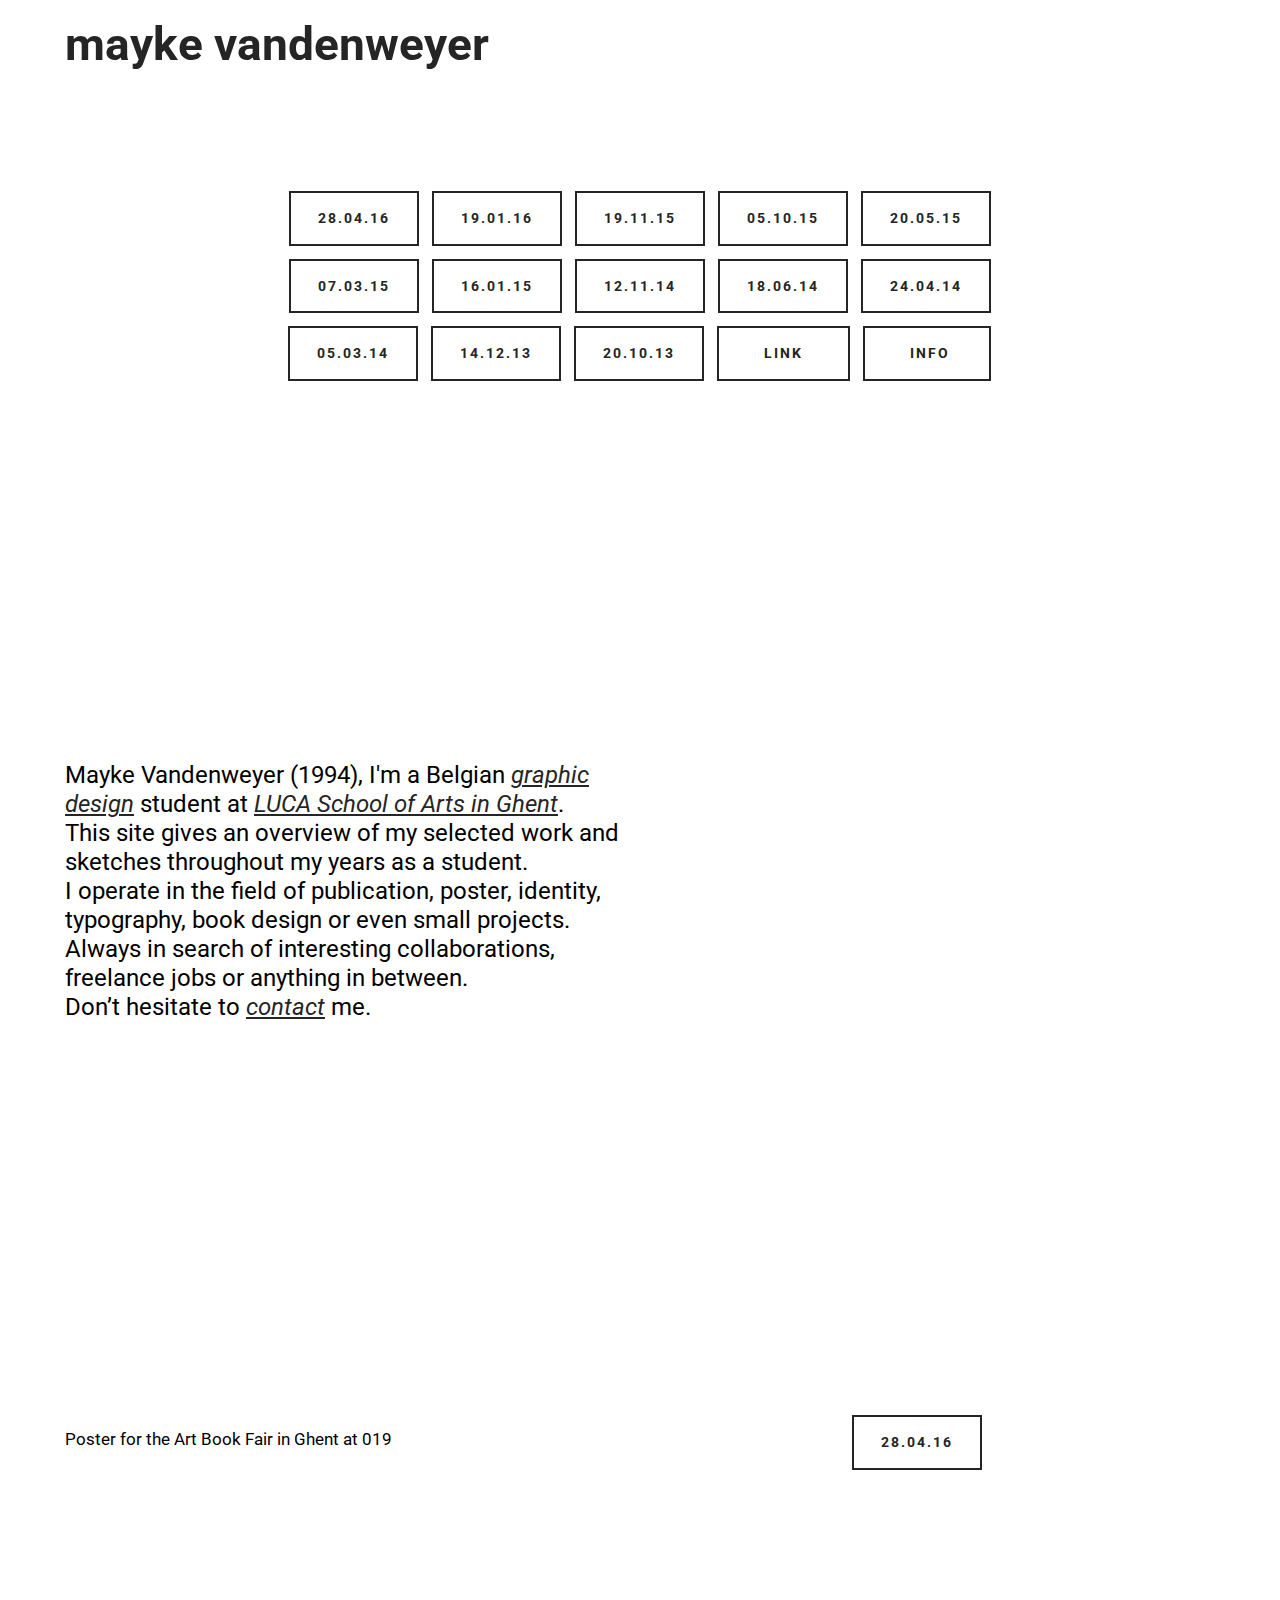
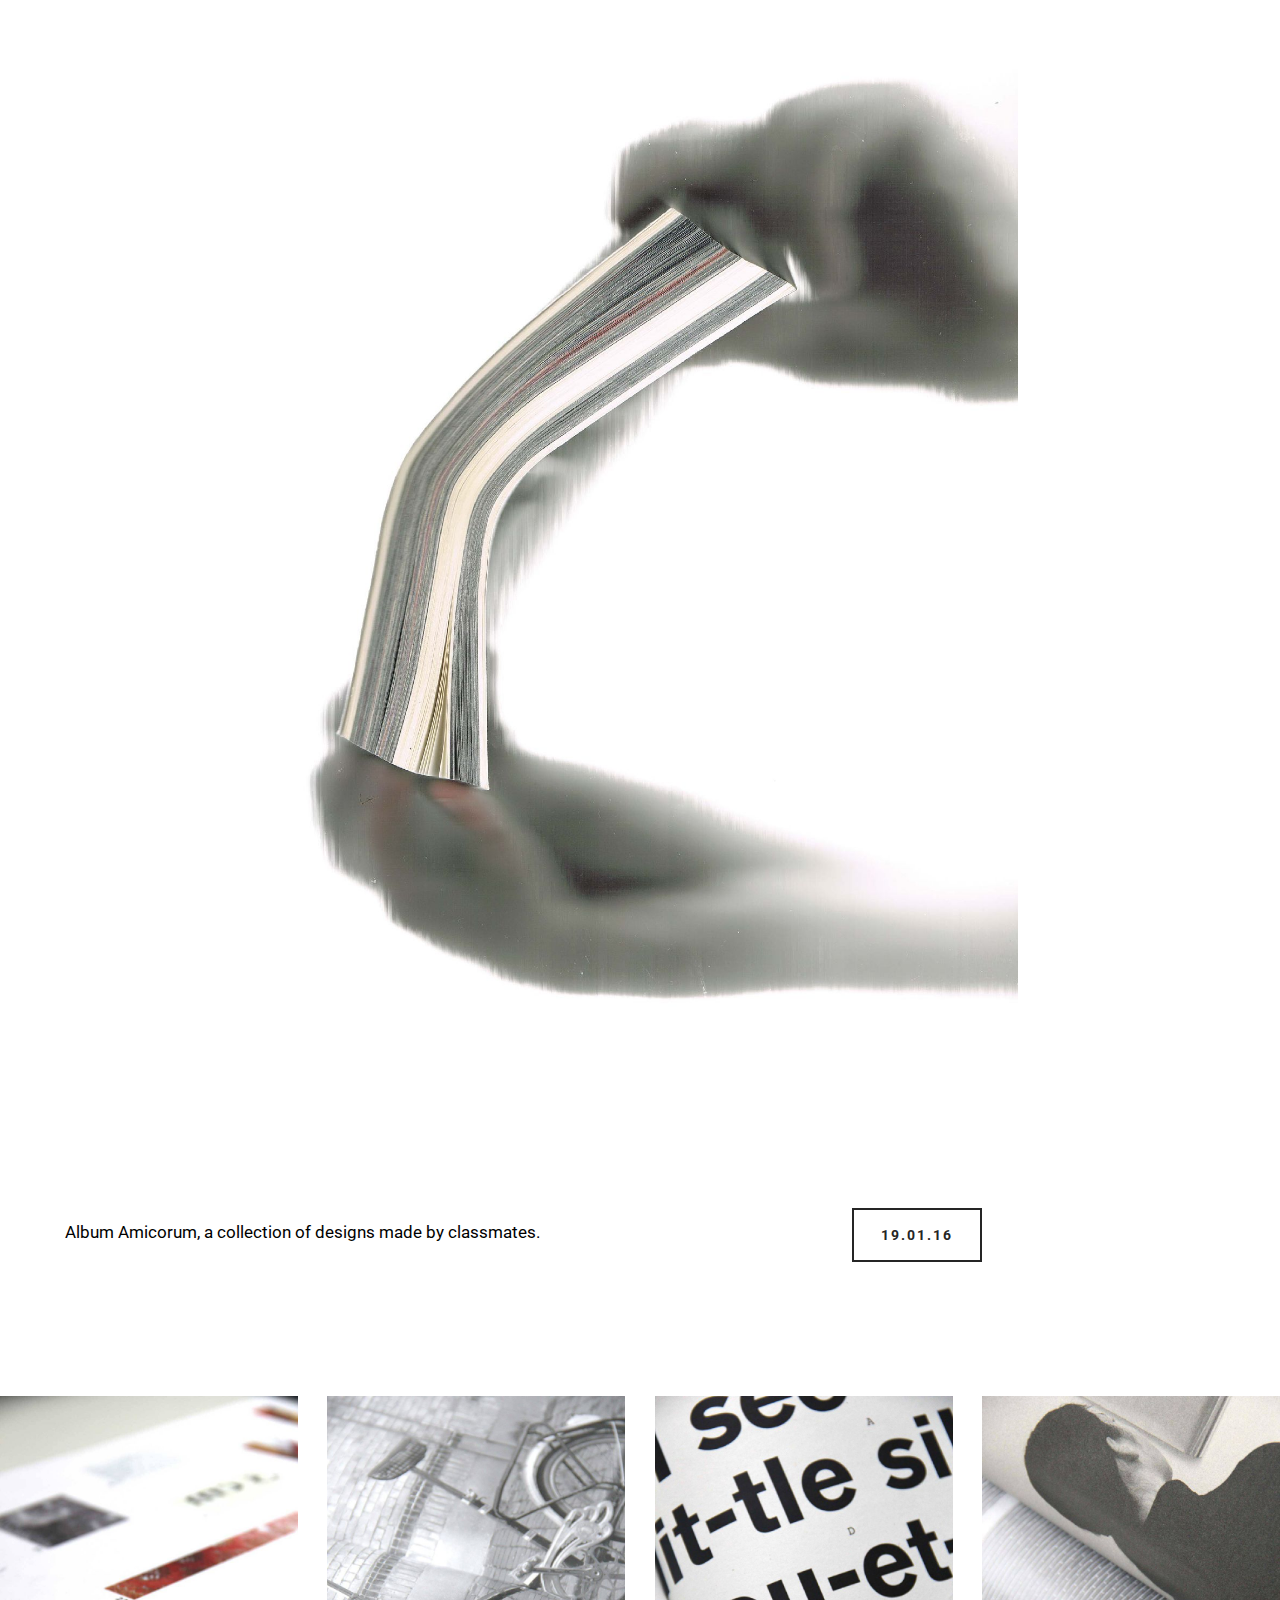
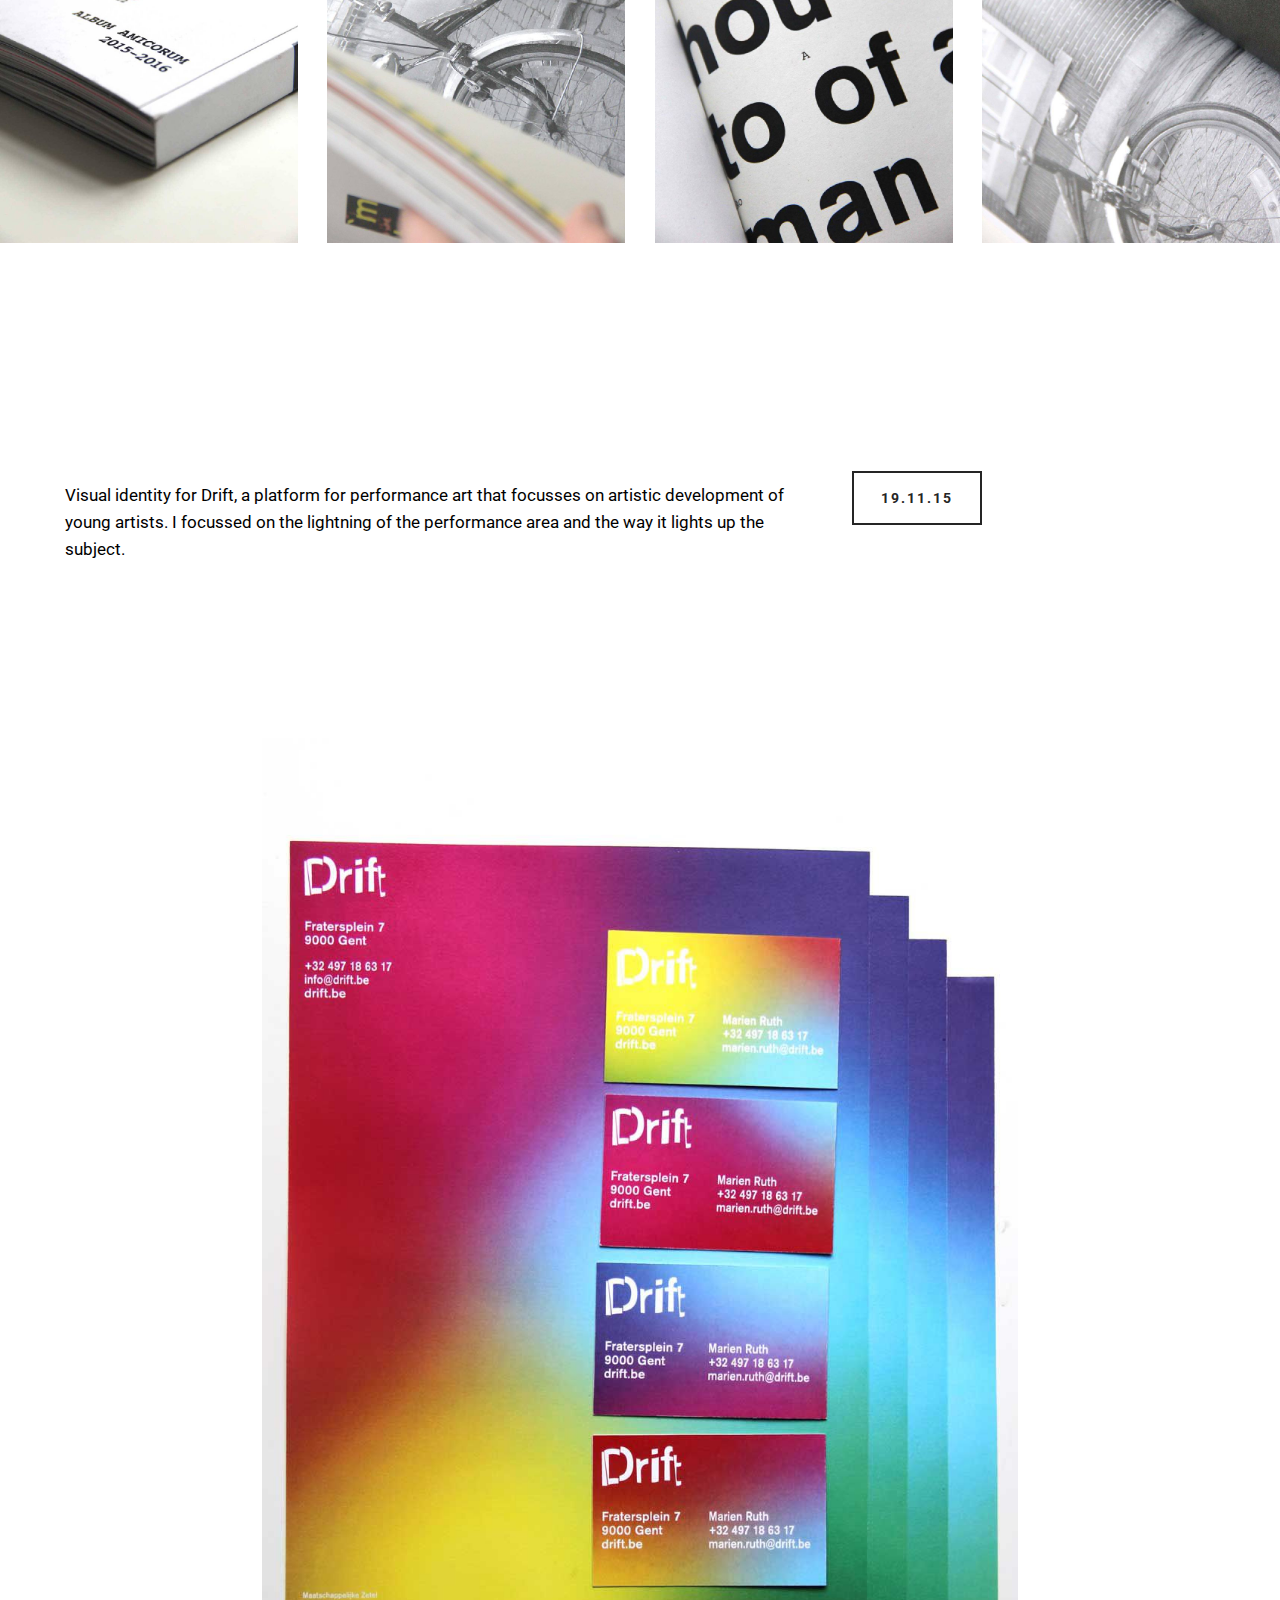
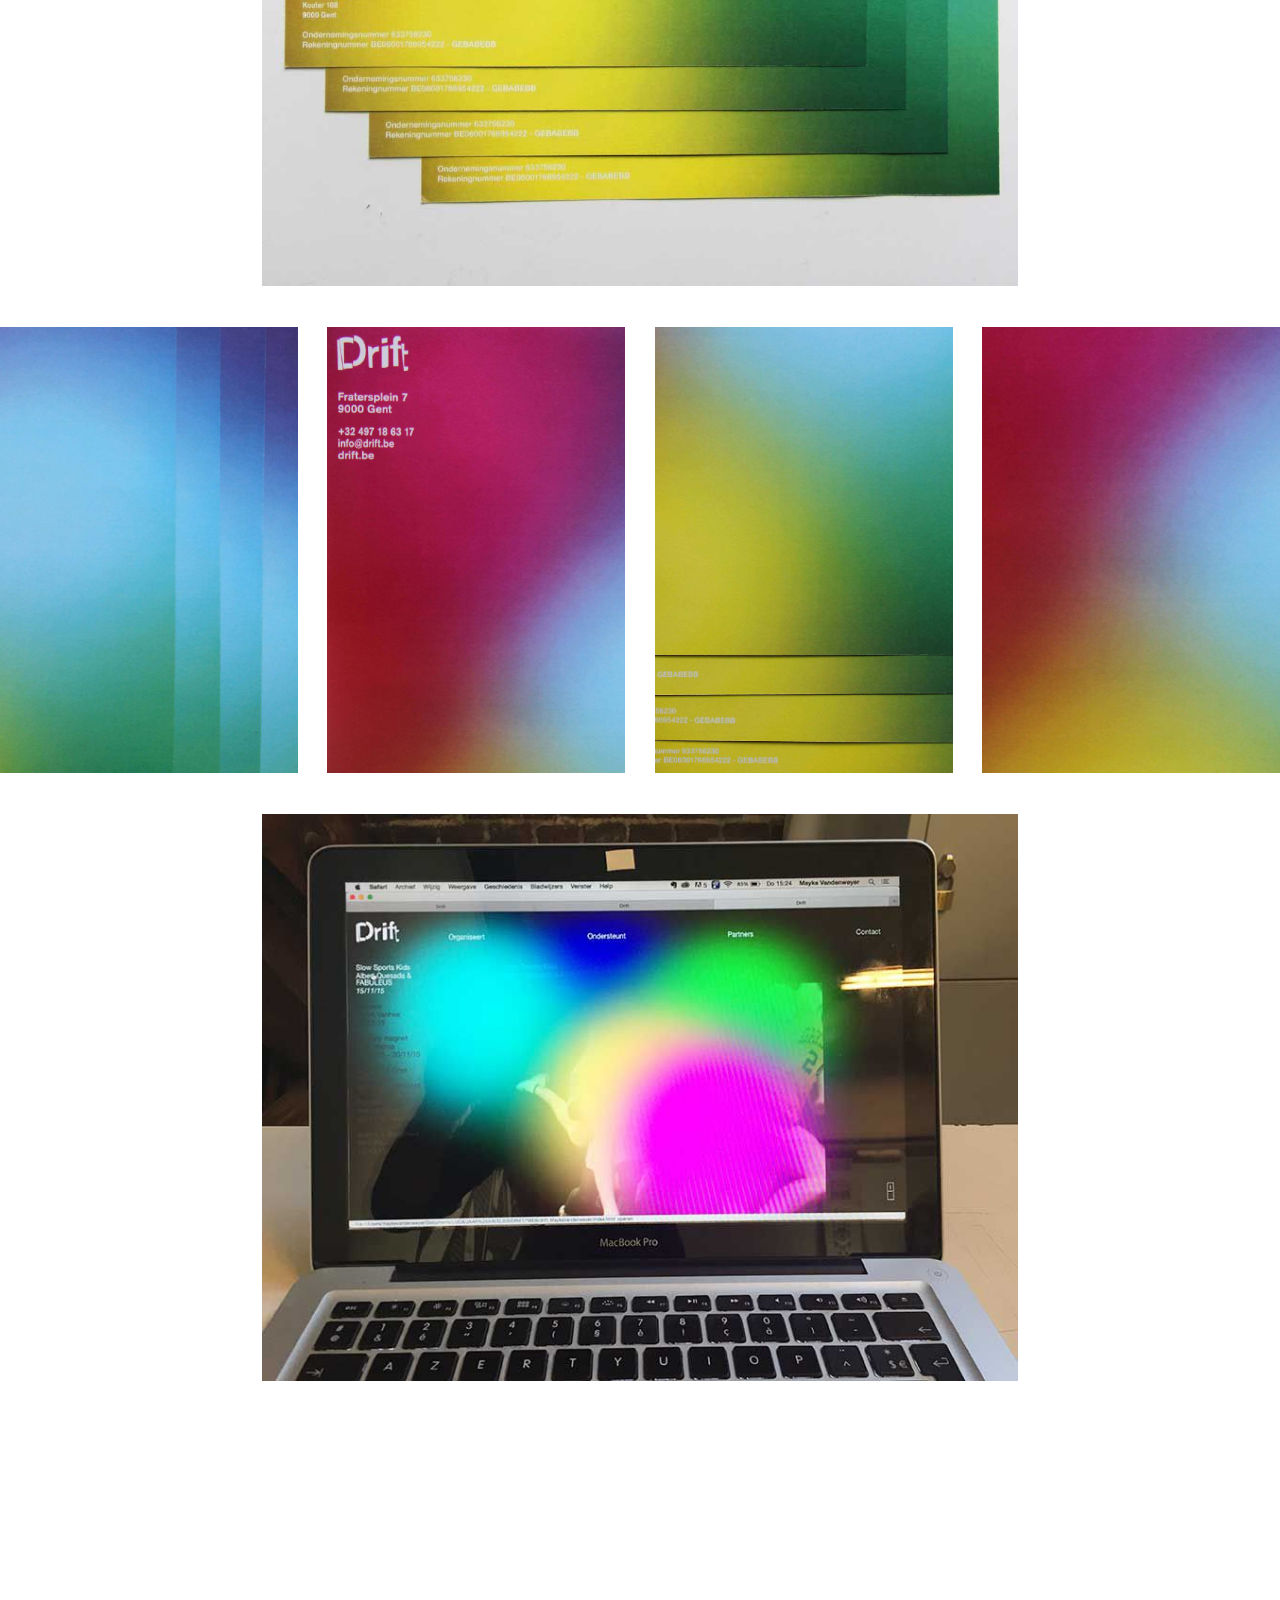
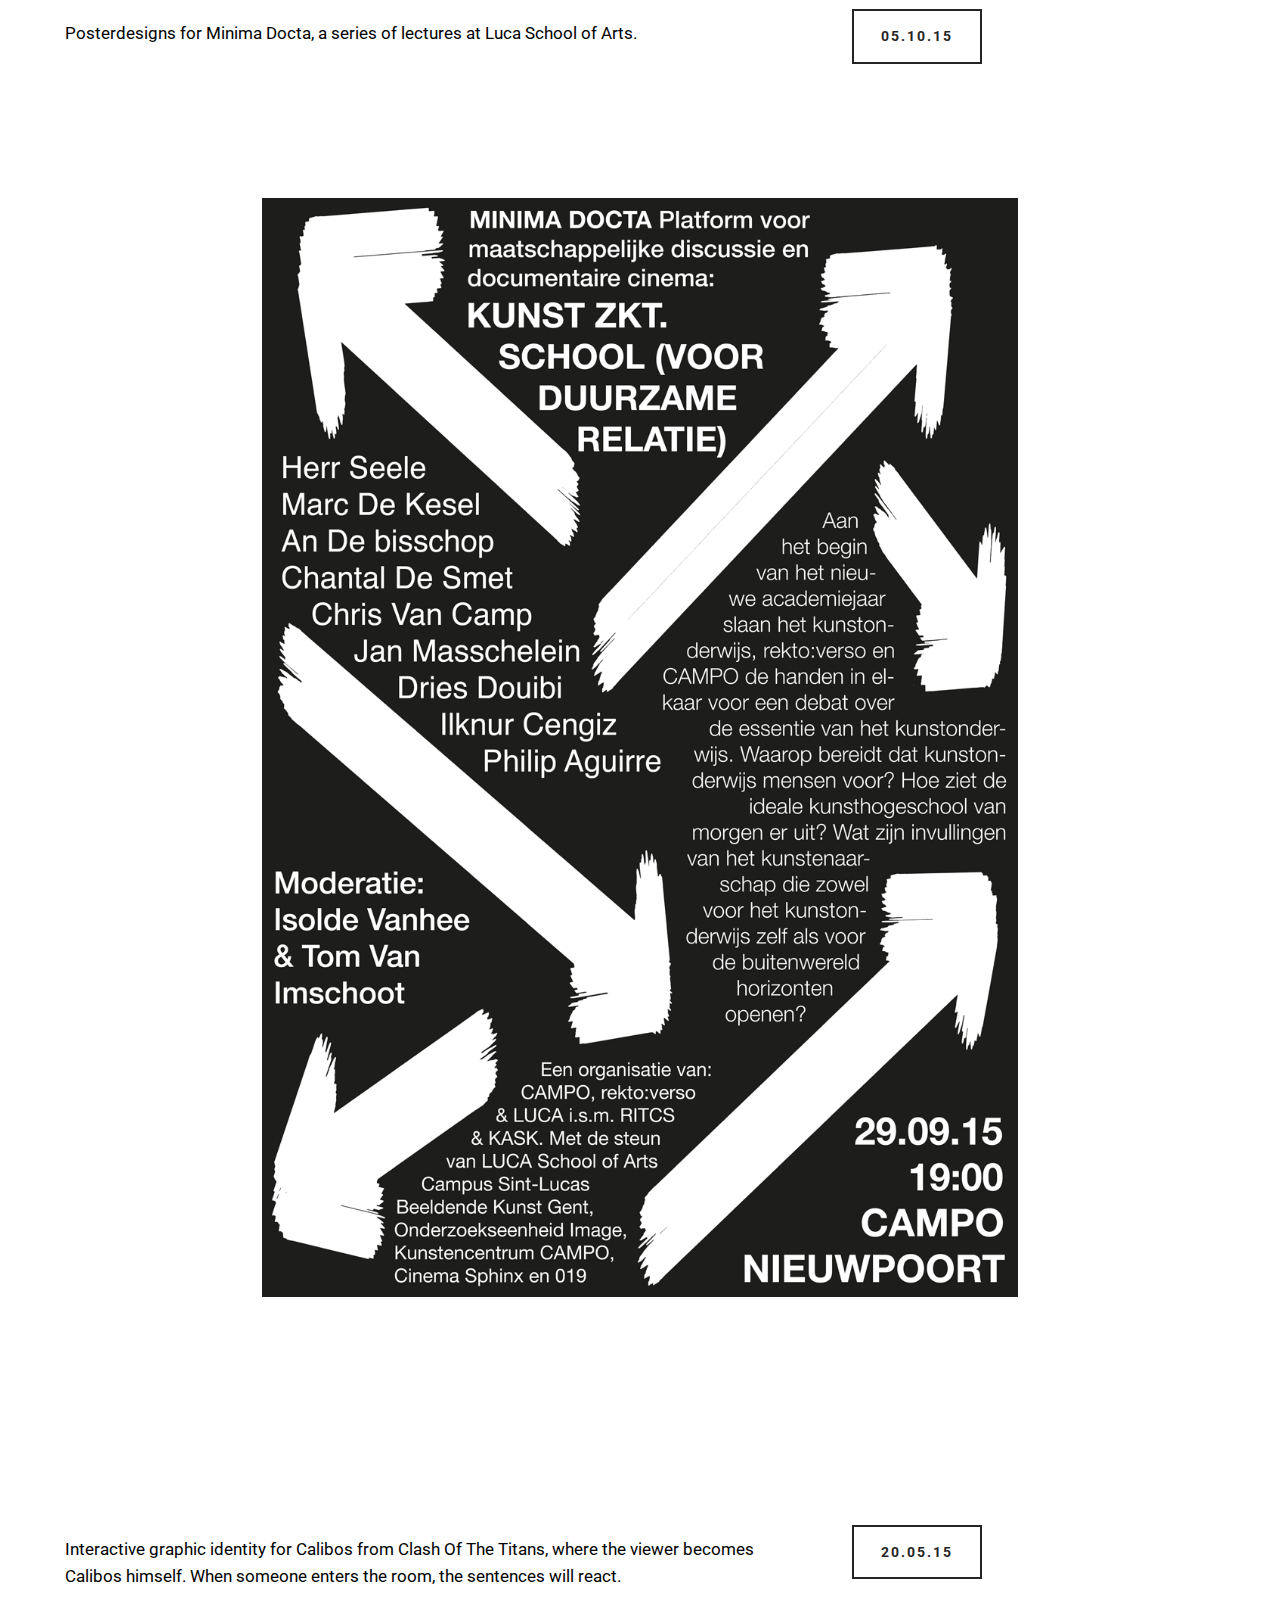
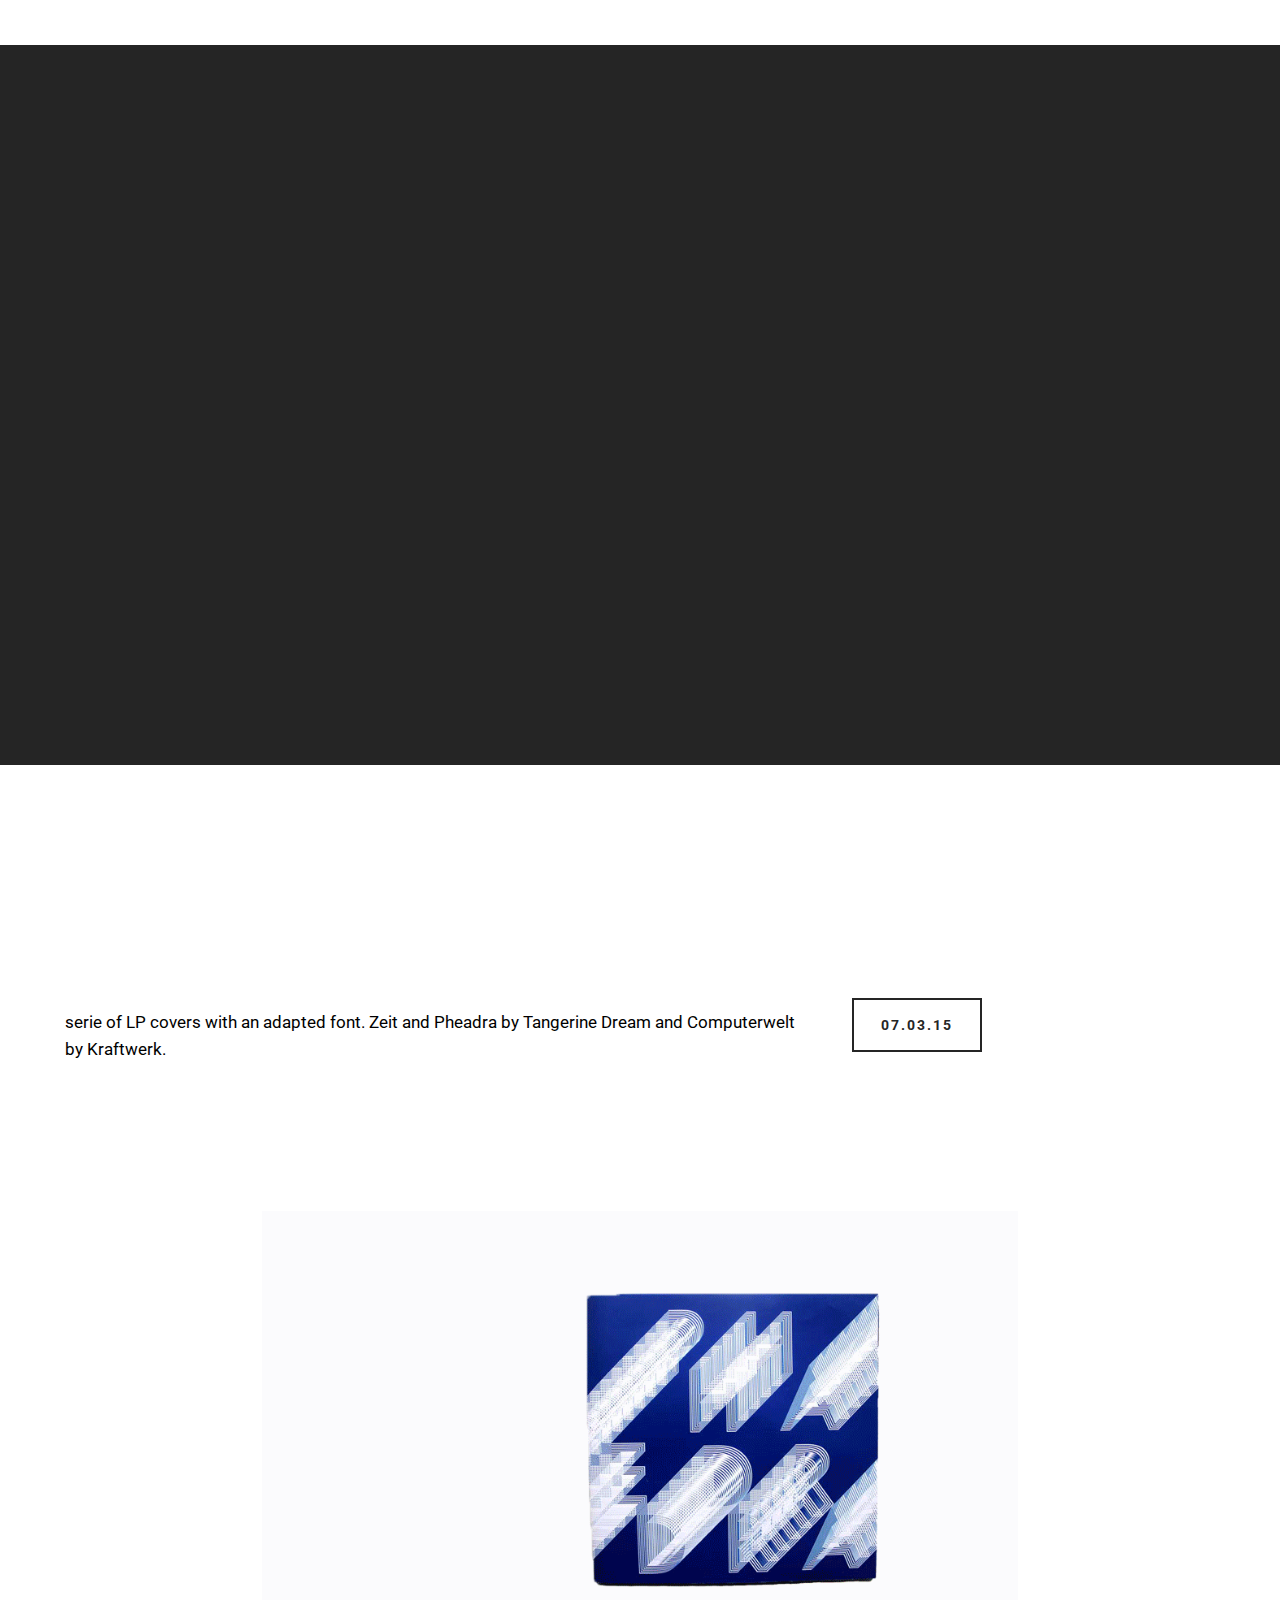
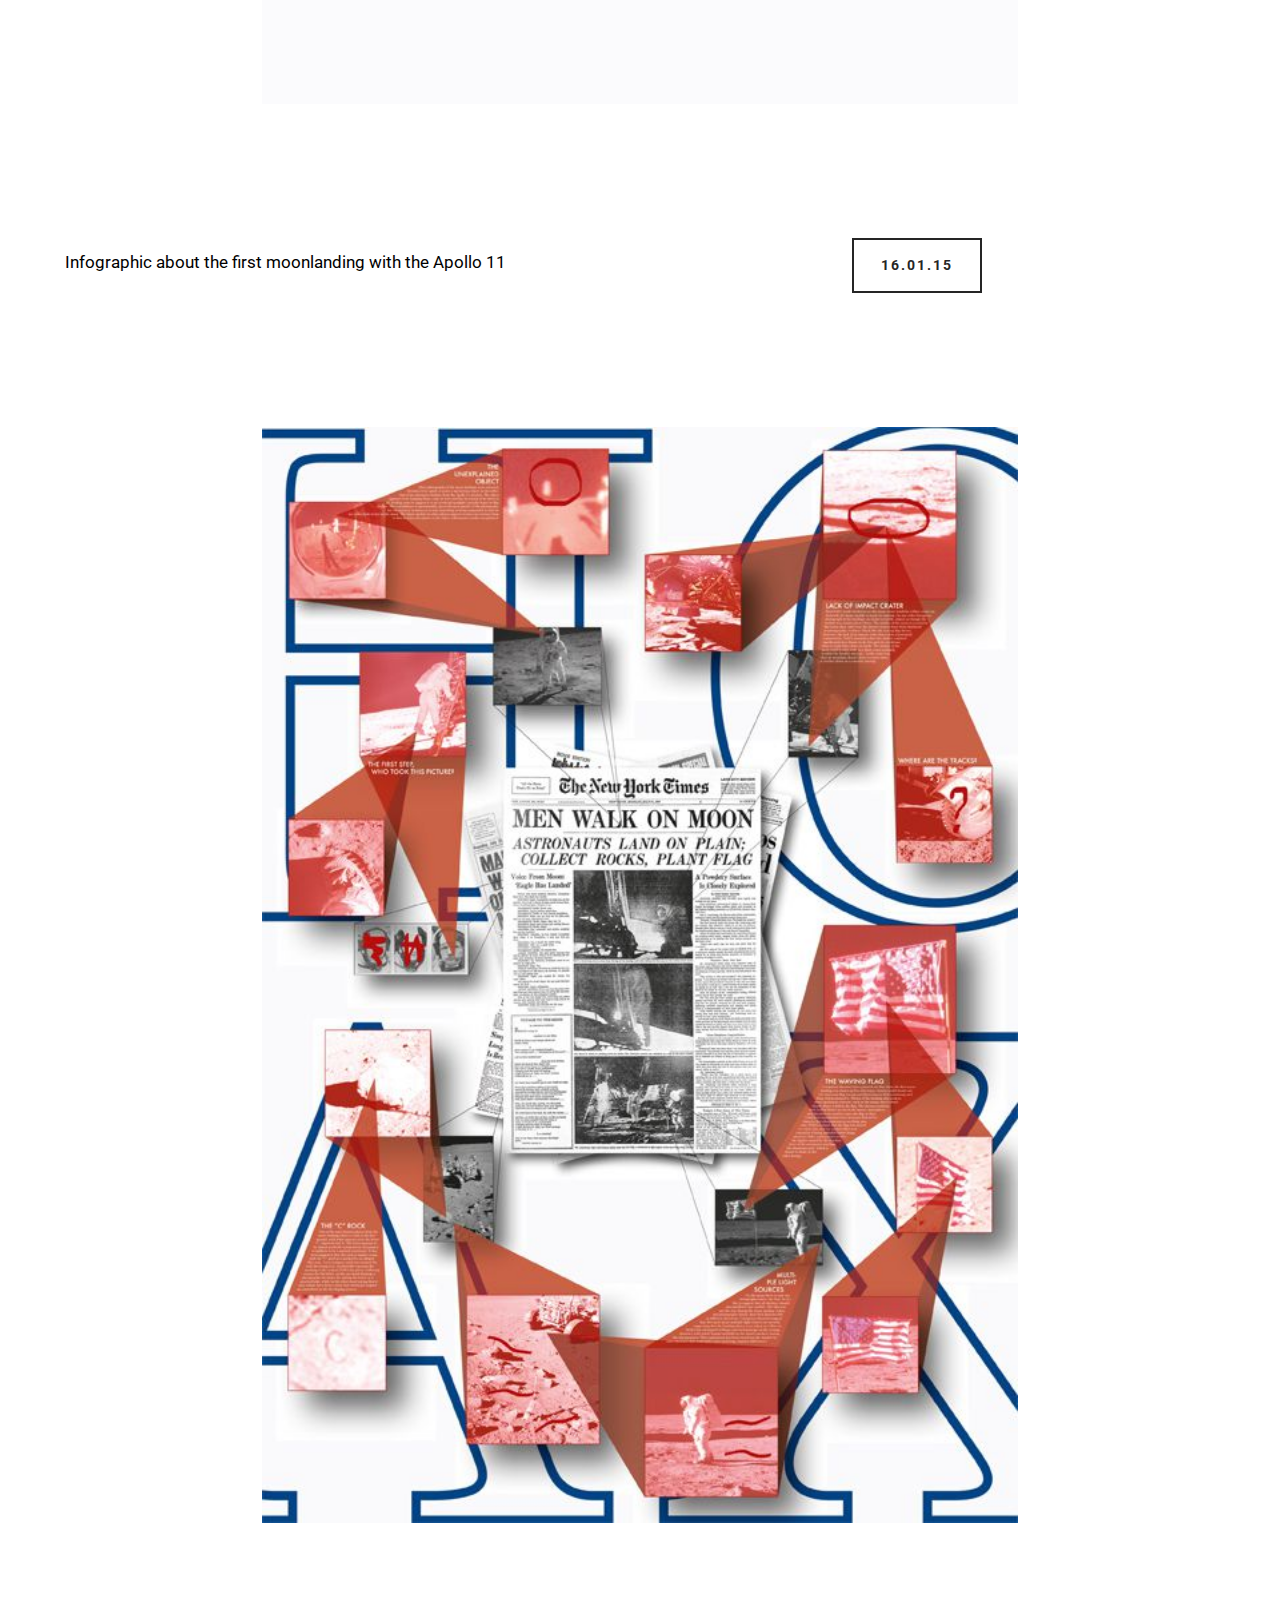
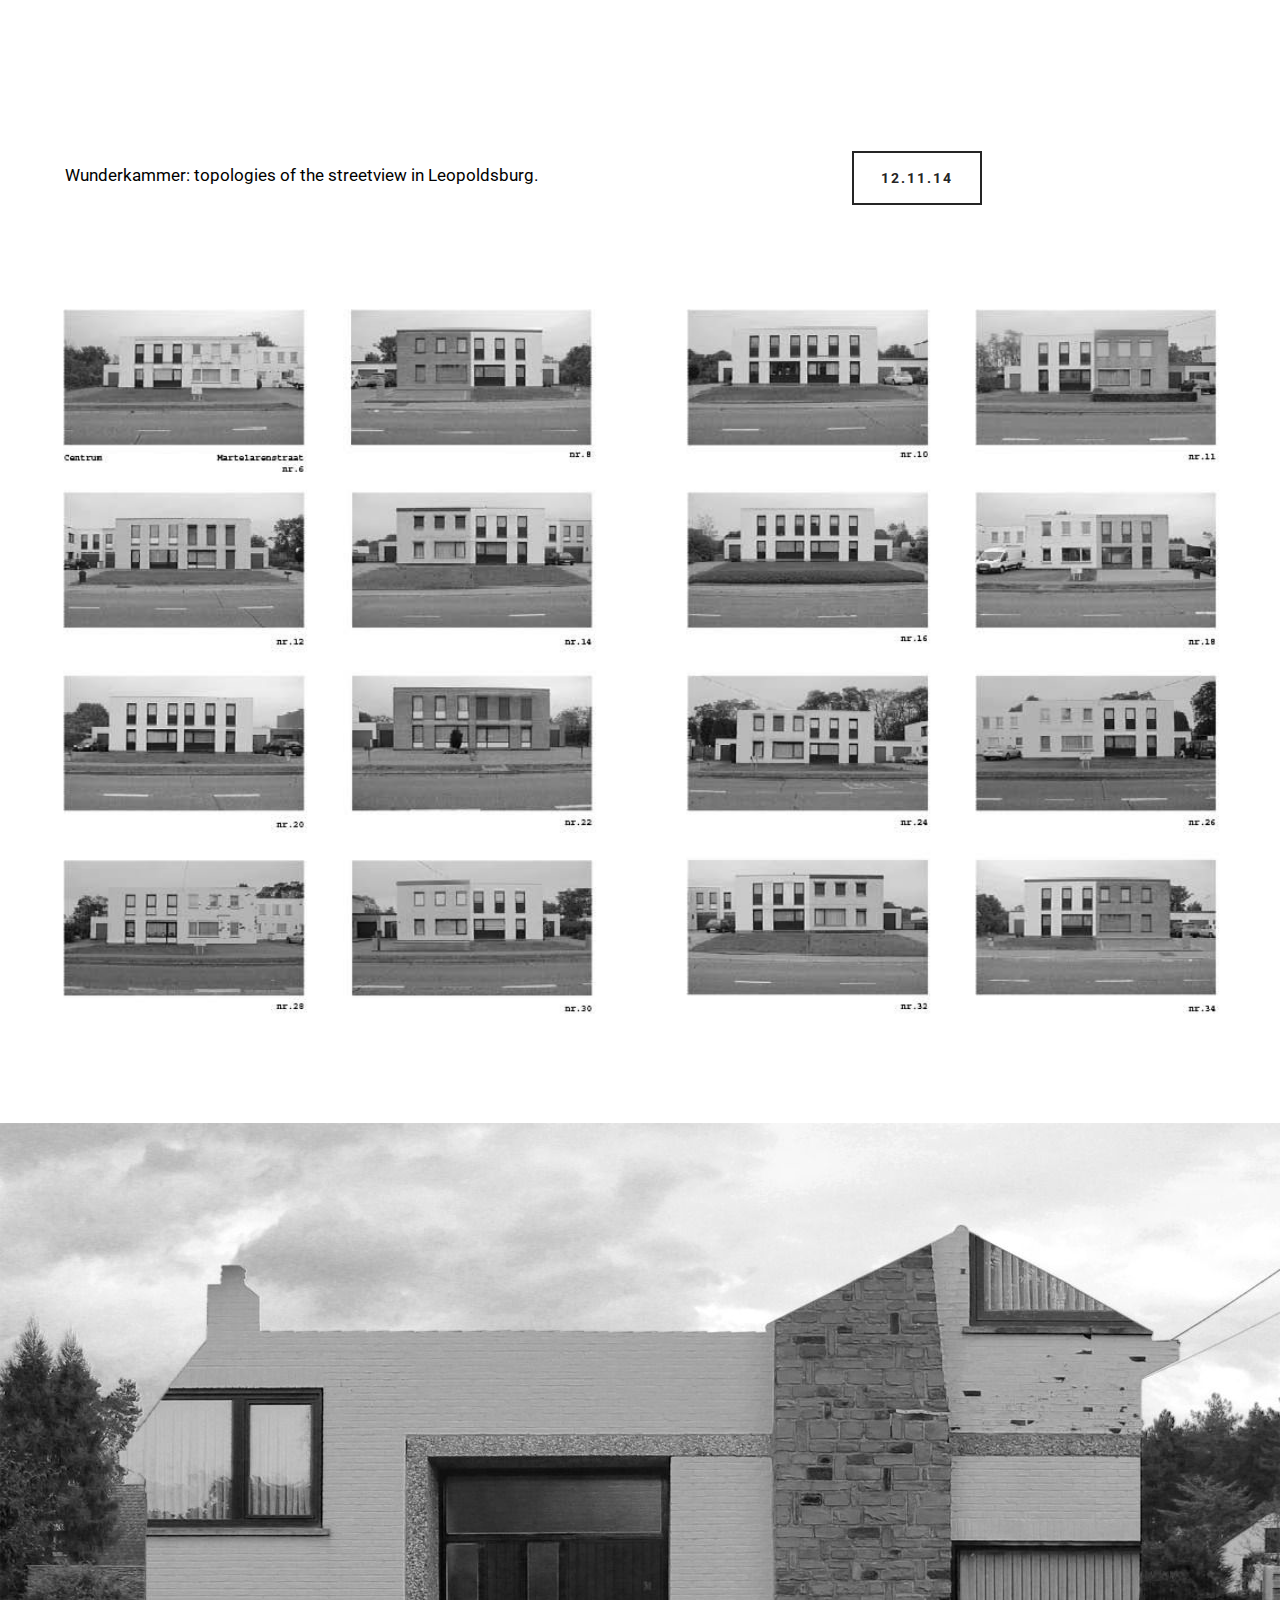
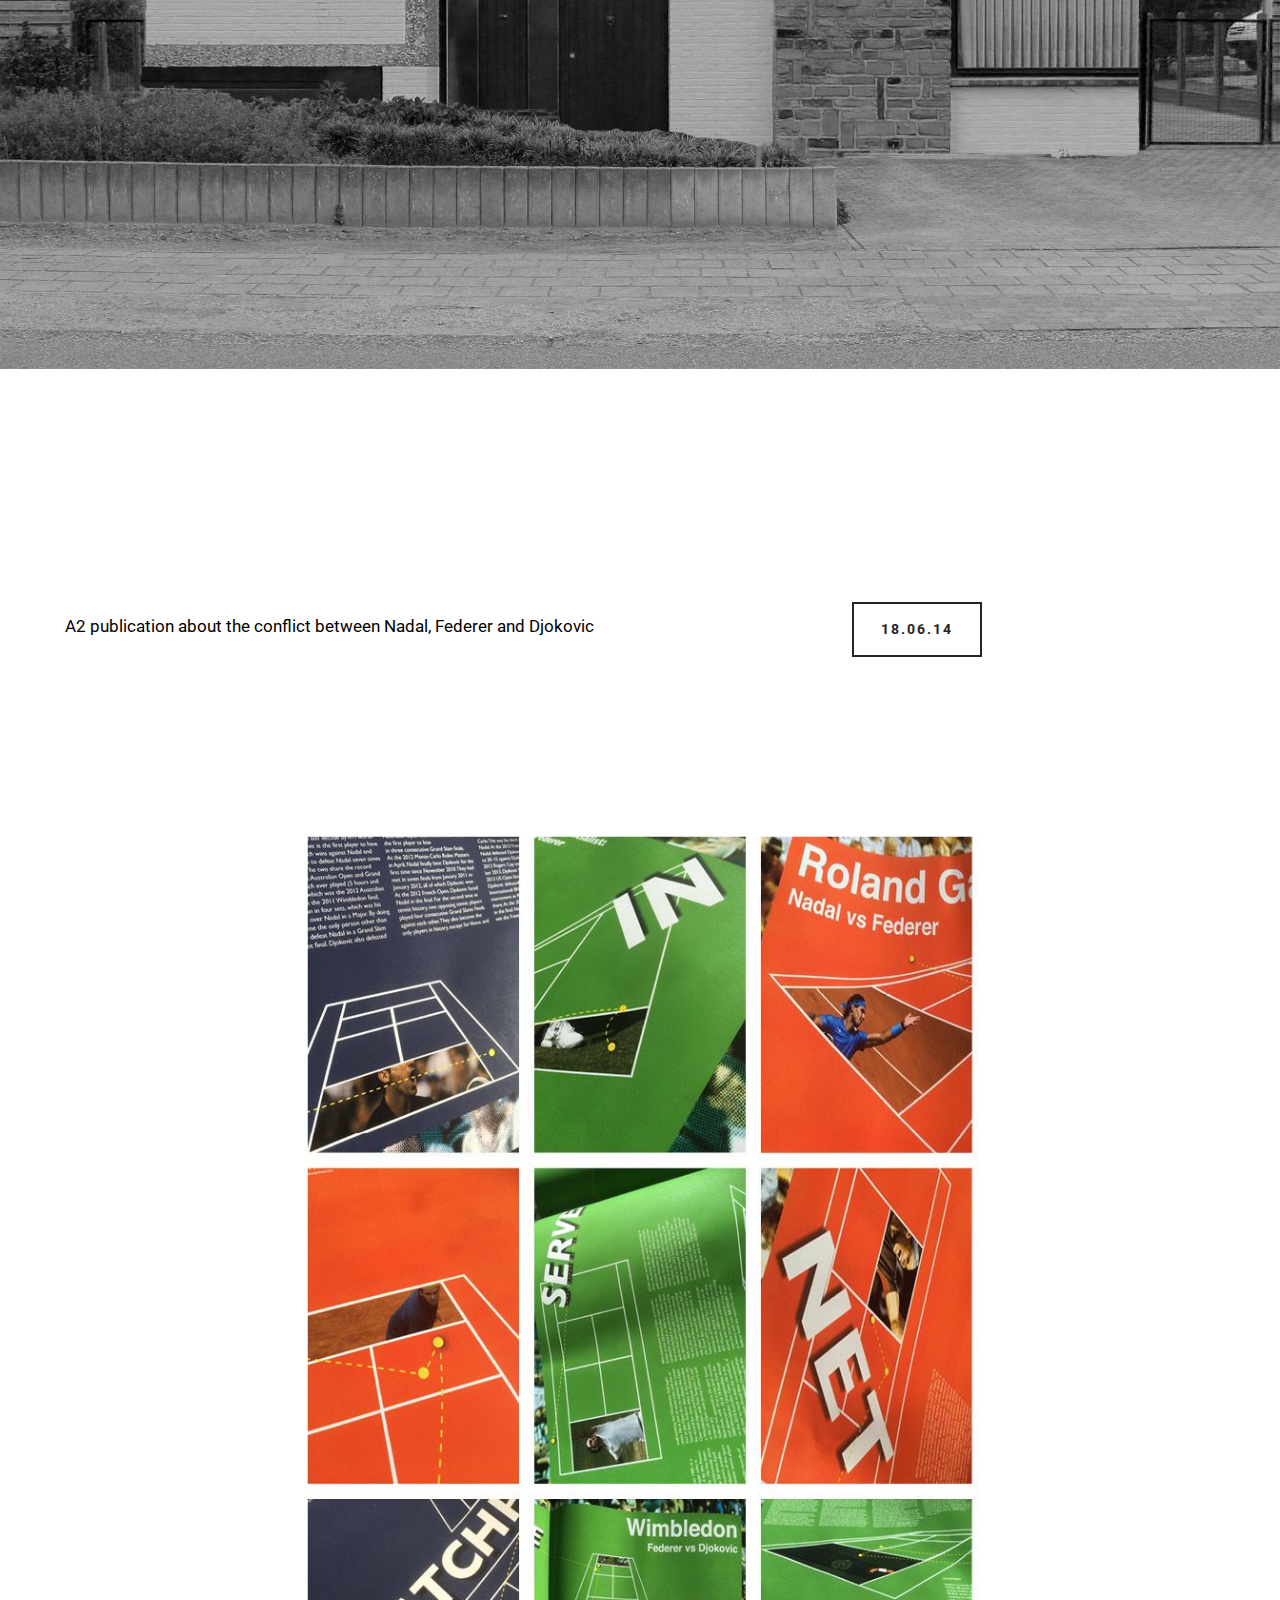
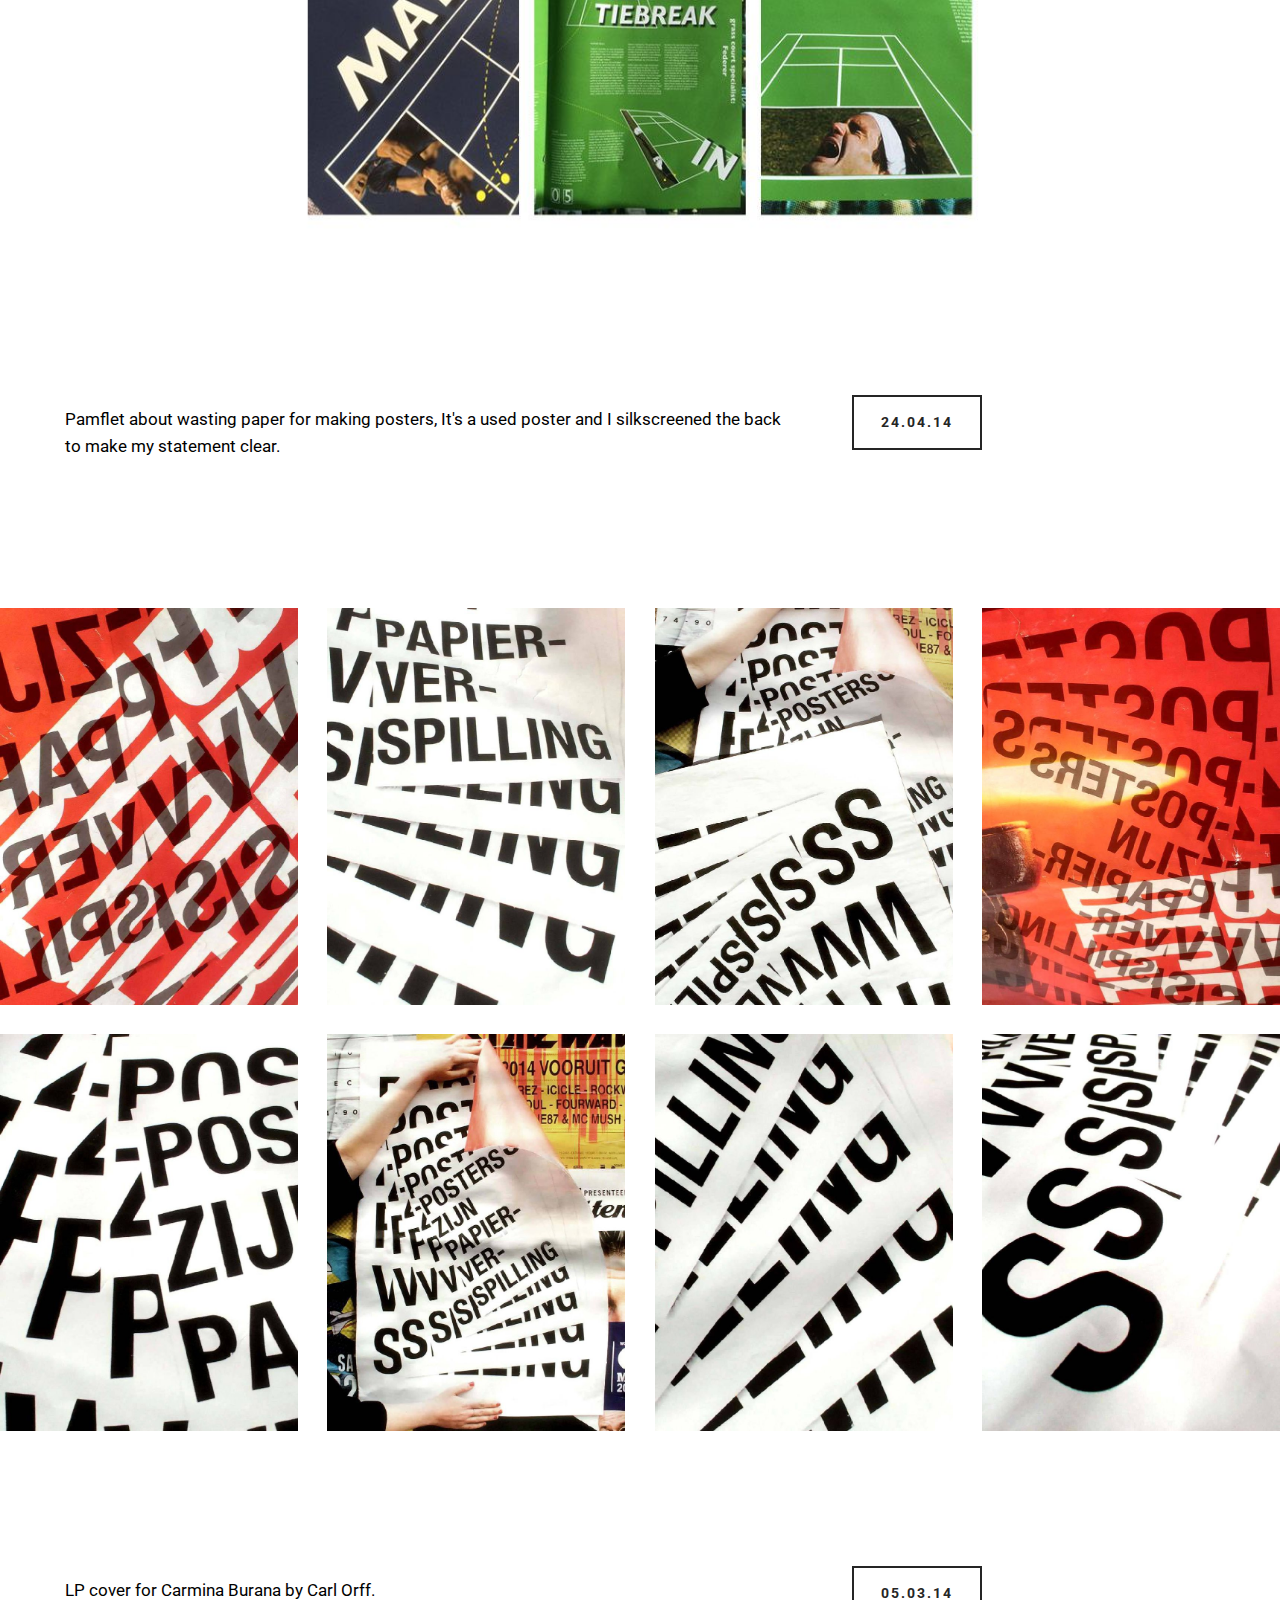
<file: index.html>
<!DOCTYPE html>
<html>
<head>
  <!-- Site made with Mobirise Website Builder v2.8.6, https://mobirise.com -->
  <meta charset="UTF-8">
  <meta http-equiv="X-UA-Compatible" content="IE=edge">
  <meta name="generator" content="Mobirise v2.8.6, mobirise.com">
  <meta name="viewport" content="width=device-width, initial-scale=1">
  <link rel="shortcut icon" href="assets/images/logo.png" type="image/x-icon">
  <meta name="description" content="Free Responsive Website Maker. Create awesome mobile-first websites. Easy and fast - No coding!">
  <title>Mobirise Mobile Website Builder</title>
  <link rel="stylesheet" href="https://fonts.googleapis.com/css?family=Roboto:700,400&amp;subset=cyrillic,latin,greek,vietnamese">
  <link rel="stylesheet" href="assets/bootstrap/css/bootstrap.min.css">
  <link rel="stylesheet" href="assets/animate.css/animate.min.css">
  <link rel="stylesheet" href="assets/mobirise/css/style.css">
  <link rel="stylesheet" href="assets/mobirise-gallery/style.css">
  <link rel="stylesheet" href="assets/mobirise-slider/style.css">
  <link rel="stylesheet" href="assets/mobirise/css/mbr-additional.css" type="text/css">
  
  
  <!-- Paste any valid HTML code here. The code will be inserted to the end of <head> section, right before </head> -->
</head>
<body>

<!-- Google Analytics -->
<script>
  (function(i,s,o,g,r,a,m){i['GoogleAnalyticsObject']=r;i[r]=i[r]||function(){
  (i[r].q=i[r].q||[]).push(arguments)},i[r].l=1*new Date();a=s.createElement(o),
  m=s.getElementsByTagName(o)[0];a.async=1;a.src=g;m.parentNode.insertBefore(a,m)
  })(window,document,'script','//www.google-analytics.com/analytics.js','ga');

  ga('create', 'UA-74421514-1', 'auto');
  ga('send', 'pageview');

</script>
<!-- /Google Analytics -->


<section class="engine"><a rel="nofollow" href="https://mobirise.com">Mobirise free website creator</a></section>
<section class="mbr-navbar mbr-navbar--freeze mbr-navbar--absolute mbr-navbar--transparent mbr-navbar--sticky mbr-navbar--collapsed" id="menu-4">
    <div class="mbr-navbar__section mbr-section">
        <div class="mbr-section__container container">
            <div class="mbr-navbar__container">
                <div class="mbr-navbar__column mbr-navbar__column--s mbr-navbar__brand">
                    <span class="mbr-navbar__brand-link mbr-brand mbr-brand--inline">
                        
                        <span class="mbr-brand__name"><a class="mbr-brand__name text-black" href="index.html">mayke vandenweyer</a></span>
                    </span>
                </div>
                <div class="mbr-navbar__hamburger mbr-hamburger text-white"><span class="mbr-hamburger__line"></span></div>
                <div class="mbr-navbar__column mbr-navbar__menu">
                    <nav class="mbr-navbar__menu-box mbr-navbar__menu-box--inline-right">
                        <div class="mbr-navbar__column"><ul class="mbr-navbar__items mbr-navbar__items--right mbr-buttons mbr-buttons--freeze mbr-buttons--right btn-decorator mbr-buttons--activated mbr-buttons--only-links"><li class="mbr-navbar__item"><a class="mbr-buttons__link btn text-black" href="https://mobirise.com">HOME</a></li><li class="mbr-navbar__item"><a class="mbr-buttons__link btn text-black" href="https://mobirise.com">ABOUT</a></li><li class="mbr-navbar__item"><a class="mbr-buttons__link btn text-black" href="https://mobirise.com">CONTACT</a></li></ul></div>
                        
                    </nav>
                </div>
            </div>
        </div>
    </div>
</section>

<section class="mbr-section mbr-section--relative mbr-section--fixed-size mbr-after-navbar" id="msg-box3-27" style="background-color: rgb(255, 255, 255);">
    
    
    
    <div class="mbr-section__container container mbr-section__container--isolated">
        <div class="row">
            <div class="col-sm-8 col-sm-offset-2">
                <div class="mbr-buttons mbr-buttons--center"><a class="mbr-buttons__btn btn btn-lg btn-default" href="index.html#msg-box1-42">28.04.16</a> <a class="mbr-buttons__btn btn btn-lg btn-default" href="index.html#msg-box1-19">19.01.16</a> <a class="mbr-buttons__btn btn btn-lg btn-default" href="index.html#msg-box1-20">19.11.15</a> <a class="mbr-buttons__btn btn btn-lg btn-default" href="index.html#msg-box1-22">05.10.15</a> <a class="mbr-buttons__btn btn btn-lg btn-default" href="index.html#msg-box1-24">20.05.15</a> <a class="mbr-buttons__btn btn btn-lg btn-default" href="index.html#msg-box1-27">07.03.15</a> <a class="mbr-buttons__btn btn btn-lg btn-default" href="index.html#msg-box1-28">16.01.15</a> <a class="mbr-buttons__btn btn btn-lg btn-default" href="index.html#msg-box1-29">12.11.14</a> <a class="mbr-buttons__btn btn btn-lg btn-default" href="index.html#msg-box1-30">18.06.14</a> <a class="mbr-buttons__btn btn btn-lg btn-default" href="index.html#msg-box1-41">24.04.14</a> <a class="mbr-buttons__btn btn btn-lg btn-default" href="index.html#msg-box1-42">05.03.14</a>  <a class="mbr-buttons__btn btn btn-lg btn-default" href="index.html#msg-box3-27">14.12.13</a> <a class="mbr-buttons__btn btn btn-lg btn-default" href="index.html#msg-box3-27">20.10.13</a> <a class="mbr-buttons__btn btn btn-lg btn-default" href="page1.html">&nbsp; &nbsp;LINK &nbsp;&nbsp;</a> <a class="mbr-buttons__btn btn btn-lg btn-default" href="index.html#header2-10">&nbsp; &nbsp;INFO &nbsp;</a></div>
            </div>
        </div>
    </div>
</section>

<section class="mbr-box mbr-section mbr-section--relative mbr-section--fixed-size mbr-section--full-height mbr-section--bg-adapted" id="header2-10" style="background-color: rgb(255, 255, 255);">
    <div class="mbr-box__magnet mbr-box__magnet--sm-padding mbr-box__magnet--center-left">
        
        <div class="mbr-box__container mbr-section__container container">
            <div class="mbr-box mbr-box--stretched"><div class="mbr-box__magnet mbr-box__magnet--center-left">
                <div class="row"><div class=" col-sm-6">
                    <div class="mbr-hero animated fadeInUp">
                        
                        <p class="mbr-hero__subtext">Mayke Vandenweyer (1994), I'm a Belgian <a href="http://www.grafischontwerpgent.be" target="_blank" class="text-black"><em>graphic design</em></a> student at <em><a href="http://sintlucas.luca-arts.be" target="_blank" class="text-black">LUCA School of Arts in Ghent</a></em>.
<br>This site gives an overview of my selected work and sketches throughout my years as a student. <br>I operate in the field of publication, poster, identity, typography, book design or even small projects.
Always in search of interesting collaborations, freelance jobs or anything in between.
<br>Don’t hesitate to <em><a href="page2.html" class="text-black">contact</a></em> me.
</p>
                    </div>
                    
                </div></div>
            </div></div>
        </div>
        
    </div>
</section>

<section class="mbr-section mbr-section--relative mbr-section--short-paddings" id="msg-box1-42" style="background-color: rgb(255, 255, 255);">

    

    <div class="mbr-section__container mbr-section__container--isolated container">
        <div class="row">
            <div class="mbr-box mbr-box--fixed mbr-box--adapted">
                <div class="mbr-box__magnet mbr-box__magnet--top-left mbr-section__left col-sm-8">
                    
                    <div class="mbr-section__container">
                        <div class="mbr-article mbr-article--auto-align mbr-article--wysiwyg"><p>Poster for the Art Book Fair in Ghent at 019</p></div>
                    </div>
                </div>
                <div class="mbr-box__magnet mbr-box__magnet--top-left mbr-section__right col-sm-4">
                    <div class="mbr-section__container">
                        <div class="mbr-buttons mbr-buttons--auto-align mbr-buttons--top mbr-buttons--left"><a class="mbr-buttons__btn btn btn-lg btn-default" href="#top">28.04.16</a></div>
                    </div>
                </div>
            </div>
        </div>
    </div>

</section>

<section class="mbr-section" id="image2-40">
    <div class="mbr-section__container container mbr-section__container--isolated">
        <div class="row">
            <div class="col-sm-8 col-sm-offset-2">
                <figure class="mbr-figure mbr-figure--wysiwyg mbr-figure--full-width mbr-figure--caption-inside-bottom">

                    <div><img class="mbr-figure__img" src="assets/images/artbookfairghent-online-2000x2829-36.jpg"></div>
                    
                </figure>
            </div>
        </div>
    </div>
</section>

<section class="mbr-section mbr-section--relative mbr-section--short-paddings" id="msg-box1-19" style="background-color: rgb(255, 255, 255);">

    

    <div class="mbr-section__container mbr-section__container--isolated container">
        <div class="row">
            <div class="mbr-box mbr-box--fixed mbr-box--adapted">
                <div class="mbr-box__magnet mbr-box__magnet--top-left mbr-section__left col-sm-8">
                    
                    <div class="mbr-section__container">
                        <div class="mbr-article mbr-article--auto-align mbr-article--wysiwyg"><p>Album Amicorum, a collection of designs made by classmates.<br></p></div>
                    </div>
                </div>
                <div class="mbr-box__magnet mbr-box__magnet--top-left mbr-section__right col-sm-4">
                    <div class="mbr-section__container">
                        <div class="mbr-buttons mbr-buttons--auto-align mbr-buttons--top mbr-buttons--left"><a class="mbr-buttons__btn btn btn-lg btn-default" href="index.html#msg-box3-27">19.01.16</a></div>
                    </div>
                </div>
            </div>
        </div>
    </div>

</section>

<section class="mbr-gallery mbr-section mbr-section--no-padding" id="gallery2-17">
    <!-- Gallery -->
    <div class="mbr-section__container mbr-gallery-layout-article mbr-section__container--first">
        <div>
            <div class="row mbr-gallery-row">
                <div class="col-lg-3 col-md-4 col-sm-6 col-xs-12 mbr-gallery-item">
                    <a href="#lb-gallery2-17" data-slide-to="0" data-toggle="modal">
                        <img alt="" src="assets/images/albumamicorum-1000x1500-19-1000x1500-39.jpg">
                        <span class="icon glyphicon glyphicon-zoom-in"></span>
                    </a>
                </div><div class="col-lg-3 col-md-4 col-sm-6 col-xs-12 mbr-gallery-item">
                    <a href="#lb-gallery2-17" data-slide-to="1" data-toggle="modal">
                        <img alt="" src="assets/images/vriendenboek4-1000x1500-98-1000x1500-77.jpg">
                        <span class="icon glyphicon glyphicon-zoom-in"></span>
                    </a>
                </div><div class="col-lg-3 col-md-4 col-sm-6 col-xs-12 mbr-gallery-item">
                    <a href="#lb-gallery2-17" data-slide-to="2" data-toggle="modal">
                        <img alt="" src="assets/images/vriendenboek5-1000x1500-48-1000x1500-95.jpg">
                        <span class="icon glyphicon glyphicon-zoom-in"></span>
                    </a>
                </div><div class="col-lg-3 col-md-4 col-sm-6 col-xs-12 mbr-gallery-item">
                    <a href="#lb-gallery2-17" data-slide-to="3" data-toggle="modal">
                        <img alt="" src="assets/images/vriendenboek3-1000x1500-80-1000x1500-18.jpg">
                        <span class="icon glyphicon glyphicon-zoom-in"></span>
                    </a>
                </div>
            </div>
        </div>
        <div class="clearfix"></div>
    </div>

    <!-- Lightbox -->
    <div data-app-prevent-settings="" class="mbr-slider modal fade carousel slide" tabindex="-1" data-keyboard="true" data-interval="false" id="lb-gallery2-17">
        <div class="modal-dialog">
            <div class="modal-content">
                <div class="modal-body">
                    <ol class="carousel-indicators">
                        <li data-app-prevent-settings="" data-target="#lb-gallery2-17" data-slide-to="0"></li><li data-app-prevent-settings="" data-target="#lb-gallery2-17" data-slide-to="1"></li><li data-app-prevent-settings="" data-target="#lb-gallery2-17" data-slide-to="2"></li><li data-app-prevent-settings="" data-target="#lb-gallery2-17" class=" active" data-slide-to="3"></li>
                    </ol>
                    <div class="carousel-inner">
                        <div class="item">
                            <img alt="" src="assets/images/albumamicorum-1000x1500-19.jpg">
                        </div><div class="item">
                            <img alt="" src="assets/images/vriendenboek4-1000x1500-98.jpg">
                        </div><div class="item">
                            <img alt="" src="assets/images/vriendenboek5-1000x1500-48.jpg">
                        </div><div class="item active">
                            <img alt="" src="assets/images/vriendenboek3-1000x1500-80.jpg">
                        </div>
                    </div>
                    <a class="left carousel-control" role="button" data-slide="prev" href="#lb-gallery2-17">
                        <span class="glyphicon glyphicon-menu-left" aria-hidden="true"></span>
                        <span class="sr-only">Previous</span>
                    </a>
                    <a class="right carousel-control" role="button" data-slide="next" href="#lb-gallery2-17">
                        <span class="glyphicon glyphicon-menu-right" aria-hidden="true"></span>
                        <span class="sr-only">Next</span>
                    </a>

                    <a class="close" href="#" role="button" data-dismiss="modal">
                        <span class="glyphicon glyphicon-remove" aria-hidden="true"></span>
                        <span class="sr-only">Close</span>
                    </a>
                </div>
            </div>
        </div>
    </div>
</section>

<section class="mbr-section" id="content1-47">
    <div class="mbr-section__container container mbr-section__container--last">
        <div class="row">
            <div class="mbr-article mbr-article--wysiwyg col-sm-8 col-sm-offset-2"><p><br></p><p>NEXT</p></div>
        </div>
    </div>
</section>

<section class="mbr-section mbr-section--relative mbr-section--short-paddings" id="msg-box1-20" style="background-color: rgb(255, 255, 255);">

    

    <div class="mbr-section__container mbr-section__container--isolated container">
        <div class="row">
            <div class="mbr-box mbr-box--fixed mbr-box--adapted">
                <div class="mbr-box__magnet mbr-box__magnet--top-left mbr-section__left col-sm-8">
                    
                    <div class="mbr-section__container">
                        <div class="mbr-article mbr-article--auto-align mbr-article--wysiwyg"><p>Visual identity for Drift, a platform for performance art that focusses on artistic development of young artists. I focussed on the lightning of the performance area and the way it lights up the subject.&nbsp;<br><br></p></div>
                    </div>
                </div>
                <div class="mbr-box__magnet mbr-box__magnet--top-left mbr-section__right col-sm-4">
                    <div class="mbr-section__container">
                        <div class="mbr-buttons mbr-buttons--auto-align mbr-buttons--top mbr-buttons--left"><a class="mbr-buttons__btn btn btn-lg btn-default" href="index.html#msg-box3-27">19.11.15</a></div>
                    </div>
                </div>
            </div>
        </div>
    </div>

</section>

<section class="mbr-section" id="image2-21">
    <div class="mbr-section__container container mbr-section__container--first">
        <div class="row">
            <div class="col-sm-8 col-sm-offset-2">
                <figure class="mbr-figure mbr-figure--wysiwyg mbr-figure--full-width mbr-figure--caption-inside-bottom">

                    <div><img class="mbr-figure__img" src="assets/images/drift2-1000x1517-34.jpg"></div>
                    
                </figure>
            </div>
        </div>
    </div>
</section>

<section class="mbr-gallery mbr-section mbr-section--no-padding" id="gallery2-36">
    <!-- Gallery -->
    <div class="mbr-section__container mbr-gallery-layout-article mbr-section__container--middle">
        <div>
            <div class="row mbr-gallery-row">
                <div class="col-lg-3 col-md-4 col-sm-6 col-xs-12 mbr-gallery-item">
                    <a href="#lb-gallery2-36" data-slide-to="0" data-toggle="modal">
                        <img alt="" src="assets/images/fragmentdrift1-1000x1500-48-1000x1500-58.jpg">
                        <span class="icon glyphicon glyphicon-zoom-in"></span>
                    </a>
                </div><div class="col-lg-3 col-md-4 col-sm-6 col-xs-12 mbr-gallery-item">
                    <a href="#lb-gallery2-36" data-slide-to="1" data-toggle="modal">
                        <img alt="" src="assets/images/fragmentdrift2-1000x1500-20-1000x1500-22.jpg">
                        <span class="icon glyphicon glyphicon-zoom-in"></span>
                    </a>
                </div><div class="col-lg-3 col-md-4 col-sm-6 col-xs-12 mbr-gallery-item">
                    <a href="#lb-gallery2-36" data-slide-to="2" data-toggle="modal">
                        <img alt="" src="assets/images/fragmentdrift3-1000x1500-78-1000x1500-1.jpg">
                        <span class="icon glyphicon glyphicon-zoom-in"></span>
                    </a>
                </div><div class="col-lg-3 col-md-4 col-sm-6 col-xs-12 mbr-gallery-item">
                    <a href="#lb-gallery2-36" data-slide-to="3" data-toggle="modal">
                        <img alt="" src="assets/images/fragmentdrift4-1000x1500-71-1000x1500-13.jpg">
                        <span class="icon glyphicon glyphicon-zoom-in"></span>
                    </a>
                </div>
            </div>
        </div>
        <div class="clearfix"></div>
    </div>

    <!-- Lightbox -->
    <div data-app-prevent-settings="" class="mbr-slider modal fade carousel slide" tabindex="-1" data-keyboard="true" data-interval="false" id="lb-gallery2-36">
        <div class="modal-dialog">
            <div class="modal-content">
                <div class="modal-body">
                    <ol class="carousel-indicators">
                        <li data-app-prevent-settings="" data-target="#lb-gallery2-36" data-slide-to="0"></li><li data-app-prevent-settings="" data-target="#lb-gallery2-36" data-slide-to="1"></li><li data-app-prevent-settings="" data-target="#lb-gallery2-36" data-slide-to="2"></li><li data-app-prevent-settings="" data-target="#lb-gallery2-36" class=" active" data-slide-to="3"></li>
                    </ol>
                    <div class="carousel-inner">
                        <div class="item">
                            <img alt="" src="assets/images/fragmentdrift1-1000x1500-48.jpg">
                        </div><div class="item">
                            <img alt="" src="assets/images/fragmentdrift2-1000x1500-20.jpg">
                        </div><div class="item">
                            <img alt="" src="assets/images/fragmentdrift3-1000x1500-78.jpg">
                        </div><div class="item active">
                            <img alt="" src="assets/images/fragmentdrift4-1000x1500-71.jpg">
                        </div>
                    </div>
                    <a class="left carousel-control" role="button" data-slide="prev" href="#lb-gallery2-36">
                        <span class="glyphicon glyphicon-menu-left" aria-hidden="true"></span>
                        <span class="sr-only">Previous</span>
                    </a>
                    <a class="right carousel-control" role="button" data-slide="next" href="#lb-gallery2-36">
                        <span class="glyphicon glyphicon-menu-right" aria-hidden="true"></span>
                        <span class="sr-only">Next</span>
                    </a>

                    <a class="close" href="#" role="button" data-dismiss="modal">
                        <span class="glyphicon glyphicon-remove" aria-hidden="true"></span>
                        <span class="sr-only">Close</span>
                    </a>
                </div>
            </div>
        </div>
    </div>
</section>

<section class="mbr-section" id="image2-41">
    <div class="mbr-section__container container mbr-section__container--middle">
        <div class="row">
            <div class="col-sm-8 col-sm-offset-2">
                <figure class="mbr-figure mbr-figure--wysiwyg mbr-figure--full-width mbr-figure--caption-inside-bottom">

                    <div><img class="mbr-figure__img" src="assets/images/drift-computer-800x600-3.jpg"></div>
                    
                </figure>
            </div>
        </div>
    </div>
</section>

<section class="mbr-section" id="content1-48">
    <div class="mbr-section__container container mbr-section__container--last">
        <div class="row">
            <div class="mbr-article mbr-article--wysiwyg col-sm-8 col-sm-offset-2"><p><br></p><p>NEXT</p></div>
        </div>
    </div>
</section>

<section class="mbr-section mbr-section--relative mbr-section--short-paddings" id="msg-box1-22" style="background-color: rgb(255, 255, 255);">

    

    <div class="mbr-section__container mbr-section__container--isolated container">
        <div class="row">
            <div class="mbr-box mbr-box--fixed mbr-box--adapted">
                <div class="mbr-box__magnet mbr-box__magnet--top-left mbr-section__left col-sm-8">
                    
                    <div class="mbr-section__container">
                        <div class="mbr-article mbr-article--auto-align mbr-article--wysiwyg"><p>Posterdesigns for Minima Docta, a series of lectures at Luca School of Arts.</p></div>
                    </div>
                </div>
                <div class="mbr-box__magnet mbr-box__magnet--top-left mbr-section__right col-sm-4">
                    <div class="mbr-section__container">
                        <div class="mbr-buttons mbr-buttons--auto-align mbr-buttons--top mbr-buttons--left"><a class="mbr-buttons__btn btn btn-lg btn-default" href="index.html#msg-box3-27">05.10.15</a></div>
                    </div>
                </div>
            </div>
        </div>
    </div>

</section>

<section class="mbr-section" id="image2-23">
    <div class="mbr-section__container container mbr-section__container--first">
        <div class="row">
            <div class="col-sm-8 col-sm-offset-2">
                <figure class="mbr-figure mbr-figure--wysiwyg mbr-figure--full-width mbr-figure--caption-inside-bottom">

                    <div><img class="mbr-figure__img" src="assets/images/minimadocta-1.gif"></div>
                    
                </figure>
            </div>
        </div>
    </div>
</section>

<section class="mbr-section" id="content1-49">
    <div class="mbr-section__container container mbr-section__container--last">
        <div class="row">
            <div class="mbr-article mbr-article--wysiwyg col-sm-8 col-sm-offset-2"><p><br></p><p>NEXT</p></div>
        </div>
    </div>
</section>

<section class="mbr-section mbr-section--relative mbr-section--short-paddings" id="msg-box1-24" style="background-color: rgb(255, 255, 255);">

    

    <div class="mbr-section__container mbr-section__container--isolated container">
        <div class="row">
            <div class="mbr-box mbr-box--fixed mbr-box--adapted">
                <div class="mbr-box__magnet mbr-box__magnet--top-left mbr-section__left col-sm-8">
                    
                    <div class="mbr-section__container">
                        <div class="mbr-article mbr-article--auto-align mbr-article--wysiwyg"><p>Interactive graphic identity for Calibos from Clash Of The Titans, where the viewer becomes Calibos himself. When someone enters the room, the sentences will react.</p></div>
                    </div>
                </div>
                <div class="mbr-box__magnet mbr-box__magnet--top-left mbr-section__right col-sm-4">
                    <div class="mbr-section__container">
                        <div class="mbr-buttons mbr-buttons--auto-align mbr-buttons--top mbr-buttons--left"><a class="mbr-buttons__btn btn btn-lg btn-default" href="index.html#msg-box3-27">20.05.15</a></div>
                    </div>
                </div>
            </div>
        </div>
    </div>

</section>

<figure class="mbr-figure mbr-figure--wysiwyg mbr-figure--full-width mbr-figure--caption-outside-bottom" id="video1-26" style="background-color: rgb(37, 37, 37);">
    
    <div><iframe class="mbr-embedded-video" src="https://player.vimeo.com/video/133836266?autoplay=1&amp;loop=1" width="1280" height="720" frameborder="0" allowfullscreen></iframe></div>
    
</figure>

<section class="mbr-section" id="content1-50">
    <div class="mbr-section__container container mbr-section__container--isolated">
        <div class="row">
            <div class="mbr-article mbr-article--wysiwyg col-sm-8 col-sm-offset-2">NEXT</div>
        </div>
    </div>
</section>

<section class="mbr-section mbr-section--relative mbr-section--short-paddings" id="msg-box1-27" style="background-color: rgb(255, 255, 255);">

    

    <div class="mbr-section__container mbr-section__container--isolated container">
        <div class="row">
            <div class="mbr-box mbr-box--fixed mbr-box--adapted">
                <div class="mbr-box__magnet mbr-box__magnet--top-left mbr-section__left col-sm-8">
                    
                    <div class="mbr-section__container">
                        <div class="mbr-article mbr-article--auto-align mbr-article--wysiwyg"><p>serie of LP covers with an adapted font. Zeit and Pheadra by Tangerine Dream and Computerwelt by Kraftwerk.</p></div>
                    </div>
                </div>
                <div class="mbr-box__magnet mbr-box__magnet--top-left mbr-section__right col-sm-4">
                    <div class="mbr-section__container">
                        <div class="mbr-buttons mbr-buttons--auto-align mbr-buttons--top mbr-buttons--left"><a class="mbr-buttons__btn btn btn-lg btn-default" href="index.html#msg-box3-27">07.03.15</a></div>
                    </div>
                </div>
            </div>
        </div>
    </div>

</section>

<section class="mbr-section" id="image2-32">
    <div class="mbr-section__container container mbr-section__container--isolated">
        <div class="row">
            <div class="col-sm-8 col-sm-offset-2">
                <figure class="mbr-figure mbr-figure--wysiwyg mbr-figure--full-width mbr-figure--caption-inside-bottom">

                    <div><img class="mbr-figure__img" src="assets/images/platenhoezen.gif"></div>
                    
                </figure>
            </div>
        </div>
    </div>
</section>

<section class="mbr-section mbr-section--relative mbr-section--short-paddings" id="msg-box1-28" style="background-color: rgb(255, 255, 255);">

    

    <div class="mbr-section__container mbr-section__container--isolated container">
        <div class="row">
            <div class="mbr-box mbr-box--fixed mbr-box--adapted">
                <div class="mbr-box__magnet mbr-box__magnet--top-left mbr-section__left col-sm-8">
                    
                    <div class="mbr-section__container">
                        <div class="mbr-article mbr-article--auto-align mbr-article--wysiwyg"><p>Infographic about the first moonlanding with the Apollo 11</p></div>
                    </div>
                </div>
                <div class="mbr-box__magnet mbr-box__magnet--top-left mbr-section__right col-sm-4">
                    <div class="mbr-section__container">
                        <div class="mbr-buttons mbr-buttons--auto-align mbr-buttons--top mbr-buttons--left"><a class="mbr-buttons__btn btn btn-lg btn-default" href="index.html#msg-box3-27">16.01.15</a></div>
                    </div>
                </div>
            </div>
        </div>
    </div>

</section>

<section class="mbr-section" id="image2-34">
    <div class="mbr-section__container container mbr-section__container--first">
        <div class="row">
            <div class="col-sm-8 col-sm-offset-2">
                <figure class="mbr-figure mbr-figure--wysiwyg mbr-figure--full-width mbr-figure--caption-inside-bottom">

                    <div><img class="mbr-figure__img" src="assets/images/infographic-567x821-19.jpg"></div>
                    
                </figure>
            </div>
        </div>
    </div>
</section>

<section class="mbr-section" id="content1-51">
    <div class="mbr-section__container container mbr-section__container--last">
        <div class="row">
            <div class="mbr-article mbr-article--wysiwyg col-sm-8 col-sm-offset-2"><p><br></p><p>NEXT</p></div>
        </div>
    </div>
</section>

<section class="mbr-section mbr-section--relative mbr-section--short-paddings" id="msg-box1-29" style="background-color: rgb(255, 255, 255);">

    

    <div class="mbr-section__container mbr-section__container--isolated container">
        <div class="row">
            <div class="mbr-box mbr-box--fixed mbr-box--adapted">
                <div class="mbr-box__magnet mbr-box__magnet--top-left mbr-section__left col-sm-8">
                    
                    <div class="mbr-section__container">
                        <div class="mbr-article mbr-article--auto-align mbr-article--wysiwyg"><p>Wunderkammer: topologies of the streetview in Leopoldsburg.</p></div>
                    </div>
                </div>
                <div class="mbr-box__magnet mbr-box__magnet--top-left mbr-section__right col-sm-4">
                    <div class="mbr-section__container">
                        <div class="mbr-buttons mbr-buttons--auto-align mbr-buttons--top mbr-buttons--left"><a class="mbr-buttons__btn btn btn-lg btn-default" href="index.html#msg-box3-27">12.11.14</a></div>
                    </div>
                </div>
            </div>
        </div>
    </div>

</section>

<section class="mbr-figure mbr-figure--wysiwyg mbr-figure--full-width mbr-figure--caption-inside-bottom" id="image1-37">

    <div><img class="mbr-figure__img" src="assets/images/topologie1-1134x777-69.jpg"></div>
    
</section>

<section class="mbr-figure mbr-figure--wysiwyg mbr-figure--full-width mbr-figure--caption-inside-bottom" id="image1-45">

    <div><img class="mbr-figure__img" src="assets/images/tumblr-np9k37pkyv1uvv3j3o2-1280-1280x846-2.jpg"></div>
    
</section>

<section class="mbr-section" id="content1-52">
    <div class="mbr-section__container container mbr-section__container--isolated">
        <div class="row">
            <div class="mbr-article mbr-article--wysiwyg col-sm-8 col-sm-offset-2">NEXT</div>
        </div>
    </div>
</section>

<section class="mbr-section mbr-section--relative mbr-section--short-paddings" id="msg-box1-30" style="background-color: rgb(255, 255, 255);">

    

    <div class="mbr-section__container mbr-section__container--isolated container">
        <div class="row">
            <div class="mbr-box mbr-box--fixed mbr-box--adapted">
                <div class="mbr-box__magnet mbr-box__magnet--top-left mbr-section__left col-sm-8">
                    
                    <div class="mbr-section__container">
                        <div class="mbr-article mbr-article--auto-align mbr-article--wysiwyg"><p>A2 publication about the conflict between Nadal, Federer and Djokovic</p></div>
                    </div>
                </div>
                <div class="mbr-box__magnet mbr-box__magnet--top-left mbr-section__right col-sm-4">
                    <div class="mbr-section__container">
                        <div class="mbr-buttons mbr-buttons--auto-align mbr-buttons--top mbr-buttons--left"><a class="mbr-buttons__btn btn btn-lg btn-default" href="index.html#msg-box3-27">18.06.14</a></div>
                    </div>
                </div>
            </div>
        </div>
    </div>

</section>

<section class="mbr-section" id="image2-39">
    <div class="mbr-section__container container mbr-section__container--isolated">
        <div class="row">
            <div class="col-sm-8 col-sm-offset-2">
                <figure class="mbr-figure mbr-figure--wysiwyg mbr-figure--full-width mbr-figure--caption-inside-bottom">

                    <div><img class="mbr-figure__img" src="assets/images/tenniscollage2-794x1123-21.jpg"></div>
                    
                </figure>
            </div>
        </div>
    </div>
</section>

<section class="mbr-section mbr-section--relative mbr-section--short-paddings" id="msg-box1-41" style="background-color: rgb(255, 255, 255);">

    

    <div class="mbr-section__container mbr-section__container--isolated container">
        <div class="row">
            <div class="mbr-box mbr-box--fixed mbr-box--adapted">
                <div class="mbr-box__magnet mbr-box__magnet--top-left mbr-section__left col-sm-8">
                    
                    <div class="mbr-section__container">
                        <div class="mbr-article mbr-article--auto-align mbr-article--wysiwyg"><p>Pamflet about wasting paper for making posters, It's a used poster and I silkscreened the back to make my statement clear.</p></div>
                    </div>
                </div>
                <div class="mbr-box__magnet mbr-box__magnet--top-left mbr-section__right col-sm-4">
                    <div class="mbr-section__container">
                        <div class="mbr-buttons mbr-buttons--auto-align mbr-buttons--top mbr-buttons--left"><a class="mbr-buttons__btn btn btn-lg btn-default" href="index.html#msg-box3-27">24.04.14</a></div>
                    </div>
                </div>
            </div>
        </div>
    </div>

</section>

<section class="mbr-gallery mbr-section mbr-section--no-padding" id="gallery2-40">
    <!-- Gallery -->
    <div class="mbr-section__container mbr-gallery-layout-article mbr-section__container--isolated">
        <div>
            <div class="row mbr-gallery-row">
                <div class="col-lg-3 col-md-4 col-sm-6 col-xs-12 mbr-gallery-item">
                    <a href="#lb-gallery2-40" data-slide-to="0" data-toggle="modal">
                        <img alt="" src="assets/images/papierverspilling1-852x1136-16-852x1136-48.jpg">
                        <span class="icon glyphicon glyphicon-zoom-in"></span>
                    </a>
                </div><div class="col-lg-3 col-md-4 col-sm-6 col-xs-12 mbr-gallery-item">
                    <a href="#lb-gallery2-40" data-slide-to="1" data-toggle="modal">
                        <img alt="" src="assets/images/papierverspilling2-852x1136-34-852x1136-68.jpg">
                        <span class="icon glyphicon glyphicon-zoom-in"></span>
                    </a>
                </div><div class="col-lg-3 col-md-4 col-sm-6 col-xs-12 mbr-gallery-item">
                    <a href="#lb-gallery2-40" data-slide-to="2" data-toggle="modal">
                        <img alt="" src="assets/images/papierverspilling6-852x1136-71-852x1136-51.jpg">
                        <span class="icon glyphicon glyphicon-zoom-in"></span>
                    </a>
                </div><div class="col-lg-3 col-md-4 col-sm-6 col-xs-12 mbr-gallery-item">
                    <a href="#lb-gallery2-40" data-slide-to="3" data-toggle="modal">
                        <img alt="" src="assets/images/papierverspilling3-852x1136-49-852x1136-63.jpg">
                        <span class="icon glyphicon glyphicon-zoom-in"></span>
                    </a>
                </div><div class="col-lg-3 col-md-4 col-sm-6 col-xs-12 mbr-gallery-item">
                    <a href="#lb-gallery2-40" data-slide-to="4" data-toggle="modal">
                        <img alt="" src="assets/images/papierverspilling4-852x1136-14-852x1136-86.jpg">
                        <span class="icon glyphicon glyphicon-zoom-in"></span>
                    </a>
                </div><div class="col-lg-3 col-md-4 col-sm-6 col-xs-12 mbr-gallery-item">
                    <a href="#lb-gallery2-40" data-slide-to="5" data-toggle="modal">
                        <img alt="" src="assets/images/papierverspilling8-852x1136-5-852x1136-18.jpg">
                        <span class="icon glyphicon glyphicon-zoom-in"></span>
                    </a>
                </div><div class="col-lg-3 col-md-4 col-sm-6 col-xs-12 mbr-gallery-item">
                    <a href="#lb-gallery2-40" data-slide-to="6" data-toggle="modal">
                        <img alt="" src="assets/images/papierverspilling5-852x1136-79-852x1136-17.jpg">
                        <span class="icon glyphicon glyphicon-zoom-in"></span>
                    </a>
                </div><div class="col-lg-3 col-md-4 col-sm-6 col-xs-12 mbr-gallery-item">
                    <a href="#lb-gallery2-40" data-slide-to="7" data-toggle="modal">
                        <img alt="" src="assets/images/papierverspilling7-852x1136-14-852x1136-73.jpg">
                        <span class="icon glyphicon glyphicon-zoom-in"></span>
                    </a>
                </div>
            </div>
        </div>
        <div class="clearfix"></div>
    </div>

    <!-- Lightbox -->
    <div data-app-prevent-settings="" class="mbr-slider modal fade carousel slide" tabindex="-1" data-keyboard="true" data-interval="false" id="lb-gallery2-40">
        <div class="modal-dialog">
            <div class="modal-content">
                <div class="modal-body">
                    <ol class="carousel-indicators">
                        <li data-app-prevent-settings="" data-target="#lb-gallery2-40" data-slide-to="0"></li><li data-app-prevent-settings="" data-target="#lb-gallery2-40" data-slide-to="1"></li><li data-app-prevent-settings="" data-target="#lb-gallery2-40" data-slide-to="2"></li><li data-app-prevent-settings="" data-target="#lb-gallery2-40" data-slide-to="3"></li><li data-app-prevent-settings="" data-target="#lb-gallery2-40" data-slide-to="4"></li><li data-app-prevent-settings="" data-target="#lb-gallery2-40" data-slide-to="5"></li><li data-app-prevent-settings="" data-target="#lb-gallery2-40" data-slide-to="6"></li><li data-app-prevent-settings="" data-target="#lb-gallery2-40" class=" active" data-slide-to="7"></li>
                    </ol>
                    <div class="carousel-inner">
                        <div class="item">
                            <img alt="" src="assets/images/papierverspilling1-852x1136-16.jpg">
                        </div><div class="item">
                            <img alt="" src="assets/images/papierverspilling2-852x1136-34.jpg">
                        </div><div class="item">
                            <img alt="" src="assets/images/papierverspilling6-852x1136-71.jpg">
                        </div><div class="item">
                            <img alt="" src="assets/images/papierverspilling3-852x1136-49.jpg">
                        </div><div class="item">
                            <img alt="" src="assets/images/papierverspilling4-852x1136-14.jpg">
                        </div><div class="item">
                            <img alt="" src="assets/images/papierverspilling8-852x1136-5.jpg">
                        </div><div class="item">
                            <img alt="" src="assets/images/papierverspilling5-852x1136-79.jpg">
                        </div><div class="item active">
                            <img alt="" src="assets/images/papierverspilling7-852x1136-14.jpg">
                        </div>
                    </div>
                    <a class="left carousel-control" role="button" data-slide="prev" href="#lb-gallery2-40">
                        <span class="glyphicon glyphicon-menu-left" aria-hidden="true"></span>
                        <span class="sr-only">Previous</span>
                    </a>
                    <a class="right carousel-control" role="button" data-slide="next" href="#lb-gallery2-40">
                        <span class="glyphicon glyphicon-menu-right" aria-hidden="true"></span>
                        <span class="sr-only">Next</span>
                    </a>

                    <a class="close" href="#" role="button" data-dismiss="modal">
                        <span class="glyphicon glyphicon-remove" aria-hidden="true"></span>
                        <span class="sr-only">Close</span>
                    </a>
                </div>
            </div>
        </div>
    </div>
</section>

<section class="mbr-section mbr-section--relative mbr-section--short-paddings" id="msg-box1-42" style="background-color: rgb(255, 255, 255);">

    

    <div class="mbr-section__container mbr-section__container--isolated container">
        <div class="row">
            <div class="mbr-box mbr-box--fixed mbr-box--adapted">
                <div class="mbr-box__magnet mbr-box__magnet--top-left mbr-section__left col-sm-8">
                    
                    <div class="mbr-section__container">
                        <div class="mbr-article mbr-article--auto-align mbr-article--wysiwyg"><p>LP cover for Carmina Burana by Carl Orff.</p></div>
                    </div>
                </div>
                <div class="mbr-box__magnet mbr-box__magnet--top-left mbr-section__right col-sm-4">
                    <div class="mbr-section__container">
                        <div class="mbr-buttons mbr-buttons--auto-align mbr-buttons--top mbr-buttons--left"><a class="mbr-buttons__btn btn btn-lg btn-default" href="index.html#msg-box3-27">05.03.14</a></div>
                    </div>
                </div>
            </div>
        </div>
    </div>

</section>

<section class="mbr-section" id="image2-43">
    <div class="mbr-section__container container mbr-section__container--first">
        <div class="row">
            <div class="col-sm-8 col-sm-offset-2">
                <figure class="mbr-figure mbr-figure--wysiwyg mbr-figure--full-width mbr-figure--caption-inside-bottom">

                    <div><img class="mbr-figure__img" src="assets/images/tumblr-np9jxf5vsr1uvv3j3o2-540-540x540-82.jpg"></div>
                    
                </figure>
            </div>
        </div>
    </div>
</section>

<section class="mbr-section" id="image2-44">
    <div class="mbr-section__container container mbr-section__container--last">
        <div class="row">
            <div class="col-sm-8 col-sm-offset-2">
                <figure class="mbr-figure mbr-figure--wysiwyg mbr-figure--full-width mbr-figure--caption-inside-bottom">

                    <div><img class="mbr-figure__img" src="assets/images/tumblr-np9jxf5vsr1uvv3j3o1-540-540x540-7.jpg"></div>
                    
                </figure>
            </div>
        </div>
    </div>
</section>

<footer class="mbr-section mbr-section--relative mbr-section--fixed-size" id="footer1-53" style="background-color: rgb(255, 255, 255);">
    
    <div class="mbr-section__container container">
        <div class="mbr-footer mbr-footer--wysiwyg row">
            <div class="col-sm-12">
                <p class="mbr-footer__copyright">Copyright (c) 2016 Company Name. &nbsp;<a href="copyright.html">Privacy Policy</a>&nbsp;/ <a href="http://mykwyr.github.io/portfolionl" class="text-black">Bekijk deze pagina in het&nbsp;</a><a href="https://f6e2aebe5f0d17fc9957156eb6461df6956dc3c9.googledrive.com/host/0B_Vg-L0_XECpZUsybURUWTBkLU0/" class="text-black">&nbsp;Nederlands</a></p>
            </div>
        </div>
    </div>
</footer>


  <script src="assets/web/assets/jquery/jquery.min.js"></script>
  <script src="assets/bootstrap/js/bootstrap.min.js"></script>
  <script src="assets/smooth-scroll/SmoothScroll.js"></script>
  <script src="assets/masonry/masonry.pkgd.min.js"></script>
  <script src="assets/imagesloaded/imagesloaded.pkgd.min.js"></script>
  <script src="assets/bootstrap-carousel-swipe/bootstrap-carousel-swipe.js"></script>
  <script src="assets/mobirise/js/script.js"></script>
  <script src="assets/mobirise-gallery/script.js"></script>
  
  <!-- Paste any valid HTML code here. The code will be inserted to the end of <body> section, right before </body> -->
</body>
</html>
</file>
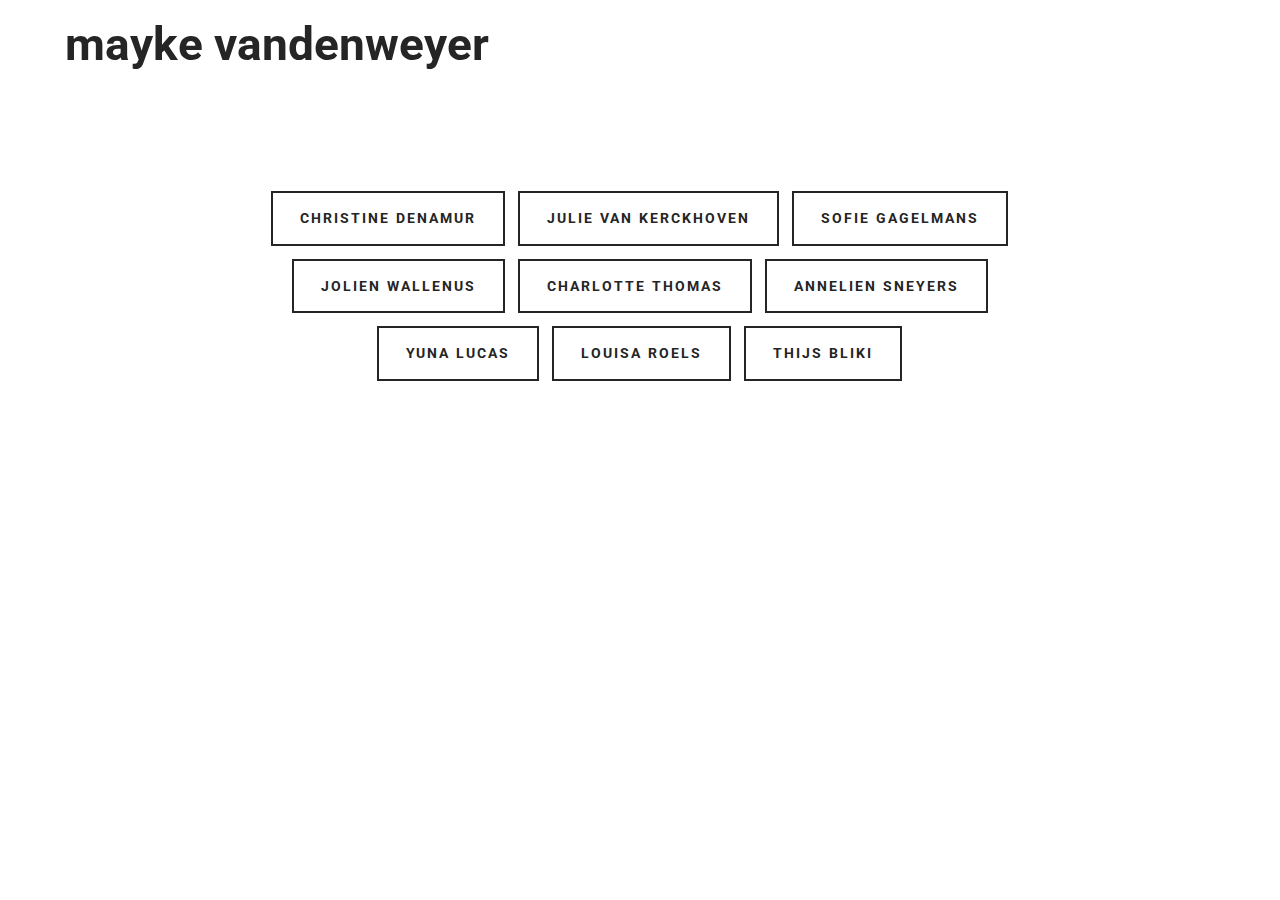
<file: page1.html>
<!DOCTYPE html>
<html>
<head>
  <!-- Site made with Mobirise Website Builder v2.8.6, https://mobirise.com -->
  <meta charset="UTF-8">
  <meta http-equiv="X-UA-Compatible" content="IE=edge">
  <meta name="generator" content="Mobirise v2.8.6, mobirise.com">
  <meta name="viewport" content="width=device-width, initial-scale=1">
  <link rel="shortcut icon" href="assets/images/logo.png" type="image/x-icon">
  <meta name="description" content="">
  
  <link rel="stylesheet" href="https://fonts.googleapis.com/css?family=Roboto:700,400&amp;subset=cyrillic,latin,greek,vietnamese">
  <link rel="stylesheet" href="assets/bootstrap/css/bootstrap.min.css">
  <link rel="stylesheet" href="assets/mobirise/css/style.css">
  <link rel="stylesheet" href="assets/mobirise/css/mbr-additional.css" type="text/css">
  
  
  
</head>
<body>

<!-- Google Analytics -->
<script>
  (function(i,s,o,g,r,a,m){i['GoogleAnalyticsObject']=r;i[r]=i[r]||function(){
  (i[r].q=i[r].q||[]).push(arguments)},i[r].l=1*new Date();a=s.createElement(o),
  m=s.getElementsByTagName(o)[0];a.async=1;a.src=g;m.parentNode.insertBefore(a,m)
  })(window,document,'script','//www.google-analytics.com/analytics.js','ga');

  ga('create', 'UA-74421514-1', 'auto');
  ga('send', 'pageview');

</script>
<!-- /Google Analytics -->


<section class="engine"><a rel="nofollow" href="https://mobirise.com">Mobirise website maker</a></section>
<section class="mbr-navbar mbr-navbar--freeze mbr-navbar--absolute mbr-navbar--transparent mbr-navbar--sticky mbr-navbar--collapsed" id="ext_menu-11">
    <div class="mbr-navbar__section mbr-section">
        <div class="mbr-section__container container">
            <div class="mbr-navbar__container">
                <div class="mbr-navbar__column mbr-navbar__column--s mbr-navbar__brand">
                    <span class="mbr-navbar__brand-link mbr-brand mbr-brand--inline">
                        
                        <span class="mbr-brand__name"><a class="mbr-brand__name text-black" href="index.html">mayke vandenweyer</a></span>
                    </span>
                </div>
                <div class="mbr-navbar__hamburger mbr-hamburger text-white"><span class="mbr-hamburger__line"></span></div>
                <div class="mbr-navbar__column mbr-navbar__menu">
                    <nav class="mbr-navbar__menu-box mbr-navbar__menu-box--inline-right">
                        <div class="mbr-navbar__column"><ul class="mbr-navbar__items mbr-navbar__items--right mbr-buttons mbr-buttons--freeze mbr-buttons--right btn-decorator mbr-buttons--activated mbr-buttons--only-links"><li class="mbr-navbar__item"><a class="mbr-buttons__link btn text-white" href="https://mobirise.com">HOME</a></li><li class="mbr-navbar__item"><a class="mbr-buttons__link btn text-white" href="https://mobirise.com">ABOUT</a></li><li class="mbr-navbar__item"><a class="mbr-buttons__link btn text-white" href="https://mobirise.com">CONTACT</a></li></ul></div>
                        
                    </nav>
                </div>
            </div>
        </div>
    </div>
</section>

<section class="mbr-section mbr-after-navbar" id="buttons1-10">
    <div class="mbr-section__container container mbr-section__container--isolated">
        <div class="row">
            <div class="col-sm-8 col-sm-offset-2">
                <div class="mbr-buttons mbr-buttons--center"><a class="mbr-buttons__btn btn btn-lg btn-default" href="https://f487e122e2523626a55fa89b3d8dd40d912be96e.googledrive.com/host/0B0OAJ77jzOmremhWd1pzX2JUZTA/" target="_blank">CHRISTINE DENAMUR</a> <a class="mbr-buttons__btn btn btn-lg btn-default" href="https://48ecfd7d7ddf50715ba84f981d1be45c002000c4.googledrive.com/host/0B40etFtfSsgKYVdvWEMwTUlPTjA/" target="_blank">JULIE VAN KERCKHOVEN</a> <a class="mbr-buttons__btn btn btn-lg btn-default" href="https://a42fdb84ac3b14828437e264a2ff11ae56488a97.googledrive.com/host/0ByvfW8Q2YKbITlZ5a3lQTzNvQk0/" target="_blank">SOFIE GAGELMANS</a> <a class="mbr-buttons__btn btn btn-lg btn-default" href="https://8ee5a9a313e600f21ad776bea48288fda7037fe2.googledrive.com/host/0B2DAvdev2nT2UUxyZjQyX3RVWkk/" target="_blank">JOLIEN WALLENUS</a> <a class="mbr-buttons__btn btn btn-lg btn-default" href="https://f8af3edb095e7d1728f43d59737478e37c6bf5b6.googledrive.com/host/0By2WF0b15Z8oWE5uZmZIWW9nQ2M/" target="_blank">CHARLOTTE THOMAS</a> <a class="mbr-buttons__btn btn btn-lg btn-default" href="https://e7aaf484114a267cfb9a565ca5f7a5d9ba278036.googledrive.com/host/0BzrbLojsdtJRVHV3Umx6Y2M5bkU/" target="_blank">ANNELIEN SNEYERS</a> <a class="mbr-buttons__btn btn btn-lg btn-default" href="https://0aa815378eb1e8cd502418f1c4808a6ead4abbcd.googledrive.com/host/0B1Ap_872O3h1dFRiYXg4SzlnN1E/index.html" target="_blank">YUNA LUCAS</a> <a class="mbr-buttons__btn btn btn-lg btn-default" href="https://217e2651473c602d7c240ca4b75adc133c1ced31.googledrive.com/host/0B-1M4yfHXu7mc2d6aVhTdGRxakE/" target="_blank">LOUISA ROELS</a> <a class="mbr-buttons__btn btn btn-lg btn-default" href="https://1895c6c64b6a5bd431438fcf9591a3192ef527f0.googledrive.com/host/0B50n20H9EV8lZUVIYnI2T0JDV2M/" target="_blank">THIJS BLIKI</a></div>
            </div>
        </div>
    </div>
</section>


  <script src="assets/web/assets/jquery/jquery.min.js"></script>
  <script src="assets/bootstrap/js/bootstrap.min.js"></script>
  <script src="assets/smooth-scroll/SmoothScroll.js"></script>
  <script src="assets/mobirise/js/script.js"></script>
  
  
</body>
</html>
</file>
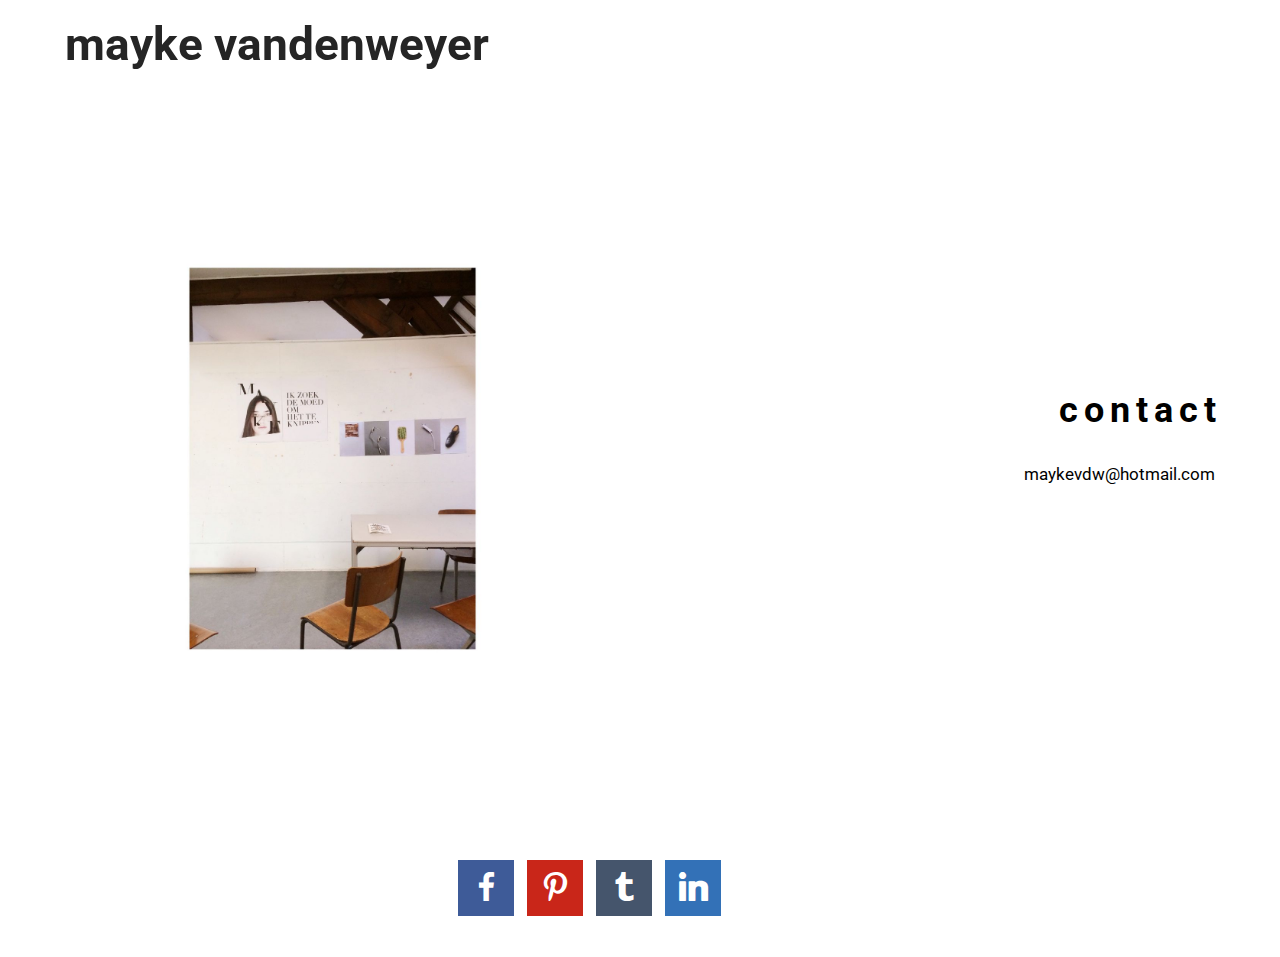
<file: page2.html>
<!DOCTYPE html>
<html>
<head>
  <!-- Site made with Mobirise Website Builder v2.8.6, https://mobirise.com -->
  <meta charset="UTF-8">
  <meta http-equiv="X-UA-Compatible" content="IE=edge">
  <meta name="generator" content="Mobirise v2.8.6, mobirise.com">
  <meta name="viewport" content="width=device-width, initial-scale=1">
  <link rel="shortcut icon" href="assets/images/logo.png" type="image/x-icon">
  <meta name="description" content="">
  
  <link rel="stylesheet" href="https://fonts.googleapis.com/css?family=Roboto:700,400&amp;subset=cyrillic,latin,greek,vietnamese">
  <link rel="stylesheet" href="assets/bootstrap/css/bootstrap.min.css">
  <link rel="stylesheet" href="assets/socicon/css/socicon.min.css">
  <link rel="stylesheet" href="assets/mobirise/css/style.css">
  <link rel="stylesheet" href="assets/mobirise/css/mbr-additional.css" type="text/css">
  
  
  
</head>
<body>

<!-- Google Analytics -->
<script>
  (function(i,s,o,g,r,a,m){i['GoogleAnalyticsObject']=r;i[r]=i[r]||function(){
  (i[r].q=i[r].q||[]).push(arguments)},i[r].l=1*new Date();a=s.createElement(o),
  m=s.getElementsByTagName(o)[0];a.async=1;a.src=g;m.parentNode.insertBefore(a,m)
  })(window,document,'script','//www.google-analytics.com/analytics.js','ga');

  ga('create', 'UA-74421514-1', 'auto');
  ga('send', 'pageview');

</script>
<!-- /Google Analytics -->


<section class="engine"><a rel="nofollow" href="https://mobirise.com">Mobirise mac website software</a></section>
<section class="mbr-navbar mbr-navbar--freeze mbr-navbar--absolute mbr-navbar--transparent mbr-navbar--sticky mbr-navbar--collapsed" id="ext_menu-11">
    <div class="mbr-navbar__section mbr-section">
        <div class="mbr-section__container container">
            <div class="mbr-navbar__container">
                <div class="mbr-navbar__column mbr-navbar__column--s mbr-navbar__brand">
                    <span class="mbr-navbar__brand-link mbr-brand mbr-brand--inline">
                        
                        <span class="mbr-brand__name"><a class="mbr-brand__name text-black" href="index.html">mayke vandenweyer</a></span>
                    </span>
                </div>
                <div class="mbr-navbar__hamburger mbr-hamburger text-white"><span class="mbr-hamburger__line"></span></div>
                <div class="mbr-navbar__column mbr-navbar__menu">
                    <nav class="mbr-navbar__menu-box mbr-navbar__menu-box--inline-right">
                        <div class="mbr-navbar__column"><ul class="mbr-navbar__items mbr-navbar__items--right mbr-buttons mbr-buttons--freeze mbr-buttons--right btn-decorator mbr-buttons--activated mbr-buttons--only-links"><li class="mbr-navbar__item"><a class="mbr-buttons__link btn text-white" href="https://mobirise.com">HOME</a></li><li class="mbr-navbar__item"><a class="mbr-buttons__link btn text-white" href="https://mobirise.com">ABOUT</a></li><li class="mbr-navbar__item"><a class="mbr-buttons__link btn text-white" href="https://mobirise.com">CONTACT</a></li></ul></div>
                        
                    </nav>
                </div>
            </div>
        </div>
    </div>
</section>

<section class="mbr-section mbr-section--relative mbr-after-navbar" id="msg-box4-17" style="background-color: rgb(255, 255, 255);">
    
    <div class="mbr-section__container mbr-section__container--isolated container">
        <div class="row">
            <div class="mbr-box mbr-box--fixed mbr-box--adapted">
                <div class="mbr-box__magnet mbr-box__magnet--top-right mbr-section__left col-sm-6">
                    <figure class="mbr-figure mbr-figure--adapted mbr-figure--caption-inside-bottom mbr-figure--full-width"><img class="mbr-figure__img" src="assets/images/img-0368-2048x2048-92.jpg"></figure>
                </div>
                <div class="mbr-box__magnet mbr-class-mbr-box__magnet--center-left col-sm-6 mbr-section__right">
                    <div class="mbr-section__container mbr-section__container--middle">
                        <div class="mbr-header mbr-header--auto-align mbr-header--wysiwyg">
                            <h3 class="mbr-header__text cut-letter-spacing">contact</h3>
                            
                        </div>
                    </div>
                    <div class="mbr-section__container mbr-section__container--middle">
                        <div class="mbr-article mbr-article--auto-align mbr-article--wysiwyg"><p>maykevdw@hotmail.com</p></div>
                    </div>
                    
                </div>
                
            </div>
        </div>
    </div>
</section>

<section class="mbr-section mbr-section--relative mbr-section--fixed-size" id="social-buttons2-15" style="background-color: rgb(255, 255, 255);">
    

    <div class="mbr-section__container container">
        <div class="mbr-header mbr-header--inline row">
            <div class="col-sm-4">
                <h3 class="mbr-header__text">follow</h3>
            </div>
            <div class="mbr-social-icons mbr-social-icons--style-1 col-sm-8"> <a class="mbr-social-icons__icon socicon-bg-facebook" title="Facebook" target="_blank" href="https://www.facebook.com/maykevandenweyer"><i class="socicon socicon-facebook"></i></a>    <a class="mbr-social-icons__icon socicon-bg-pinterest" title="Pinterest" target="_blank" href="https://www.pinterest.com/mykwyr/"><i class="socicon socicon-pinterest"></i></a>   <a class="mbr-social-icons__icon socicon-bg-tumblr" title="Tumblr" target="_blank" href="http://mykwyr.tumblr.com"><i class="socicon socicon-tumblr"></i></a> <a class="mbr-social-icons__icon socicon-bg-linkedin" title="LinkedIn" target="_blank" href="https://be.linkedin.com/in/mayke-vandenweyer-308006a9"><i class="socicon socicon-linkedin"></i></a> </div>
        </div>
    </div>
</section>


  <script src="assets/web/assets/jquery/jquery.min.js"></script>
  <script src="assets/bootstrap/js/bootstrap.min.js"></script>
  <script src="assets/smooth-scroll/SmoothScroll.js"></script>
  <script src="assets/mobirise/js/script.js"></script>
  
  
</body>
</html>
</file>
<file: assets/mobirise-gallery/style.css>
/*-------

   Gallery

-------*/
.mbr-gallery .mbr-gallery-item {
    position: relative;
    /*display: inline-block;*/
    padding-bottom: 30px;
}
.mbr-gallery .mbr-gallery-item > a {
    position: relative;
    display: block;
    background: #fff;
    outline: none;
}
.mbr-gallery .mbr-gallery-row {
    margin-bottom: -30px;
}
.mbr-gallery .mbr-gallery-item img {
    width: 100%;
    opacity: 1;
    -webkit-transition: .2s opacity ease-in-out;
    transition: .2s opacity ease-in-out;
}
.mbr-gallery .mbr-gallery-item > a:hover img {
    opacity: 0.9;
}
.mbr-gallery .mbr-gallery-item .icon {
    position: absolute;
    font-size: 30px;
    top: 50%;
    left: 50%;
    color: #fff;
    opacity: 0;
    -webkit-transform: translateX(-50%) translateY(-50%);
    transform: translateX(-50%) translateY(-50%);
    -webkit-transition: .2s opacity ease-in-out;
    transition: .2s opacity ease-in-out;
}
.mbr-gallery .mbr-gallery-item > a:hover .icon {
    opacity: 1;
}

/* remove spacing */
.mbr-gallery .mbr-gallery-row.no-gutter {
    margin: 0;
}
.mbr-gallery .mbr-gallery-row.no-gutter .mbr-gallery-item {
    padding: 0;
}

/* container */
.mbr-gallery .container.mbr-gallery-layout-default {
    padding: 93px 0;
}

/* fix horizontal scrollbar */
.mbr-gallery .mbr-gallery-layout-default,
.mbr-gallery .mbr-gallery-layout-article {
    overflow: hidden;
}

/* article layout */
.mbr-gallery .mbr-gallery-layout-article > div {
    padding-left: 0;
    padding-right: 0;
}


/* lightbox */
.mbr-gallery .modal {
    position: fixed;
    overflow: hidden;
    padding-right: 0 !important;
}
.mbr-gallery .modal-body {
    padding: 0;
}
.mbr-gallery .modal-body img {
    width: 100%;
}
.mbr-gallery .modal .close {
    position: absolute;
    background-image: none;
    font-size: 20px;
    width: 54px;
    height: 54px;
    top: 20px;
    right: 20px;
    line-height: 54px;
    opacity: 1;
    color: #fff;
    border: 2px solid #fff;
    text-align: center;
    text-shadow: none;
    z-index: 5;
    -webkit-transition: all 0.2s ease-in-out 0s;
    -o-transition: all 0.2s ease-in-out 0s;
    transition: all 0.2s ease-in-out 0s;
}
.mbr-gallery .modal .close:hover {
    background: #fff;
    color: #000;
}

/* modal back color opacity */
.modal-backdrop.in {
    opacity: 0.8;
    filter: alpha(opacity=80);
}

@media (max-width: 768px) {
    .mbr-gallery .modal-dialog {
        margin: 10px auto;
    }

    .mbr-gallery .carousel-indicators,
    .mbr-gallery .carousel-control,
    .mbr-gallery .modal .close {
        position: fixed;
    }
}

/* fix fade in effect */
.mbr-gallery .modal.fade .modal-dialog {
    margin-top: -100px;
    -webkit-transition: margin-top 0.3s ease-out;
    -moz-transition: margin-top 0.3s ease-out;
    -o-transition: margin-top 0.3s ease-out;
    transition: margin-top 0.3s ease-out;
}
.mbr-gallery .modal.in .modal-dialog,
.mbr-gallery .modal.fade .modal-dialog {
    -webkit-transform: none;
    -ms-transform: none;
    -o-transform: none;
    transform: none;
}
.mbr-gallery .modal.in .modal-dialog {
    margin-top: 30px;
}
</file>
<file: assets/mobirise-slider/style.css>
/*-------

   Slider

-------*/
.mbr-slider .carousel-inner > .active,
.mbr-slider .carousel-inner > .next,
.mbr-slider .carousel-inner > .prev {
	display: table;
}
.mbr-slider .carousel-control {
    background-image: none;
    width: 54px;
    height: 54px;
    top: 50%;
    margin-top: -27px;
    line-height: 54px;
    border: 2px solid #fff;
    opacity: 1;
    text-shadow: none;
    z-index: 5;
    -webkit-transition: all 0.2s ease-in-out 0s;
    -o-transition: all 0.2s ease-in-out 0s;
    transition: all 0.2s ease-in-out 0s;
}
.mbr-slider .carousel-control.left {
	margin-left: 20px;
}
.mbr-slider .carousel-control.right {
	margin-right: 20px;
}
.mbr-slider .carousel-control:hover {
	background: #fff;
	color: #000;
}
.mbr-slider .carousel-indicators {
    bottom: 20px;
}
.mbr-slider .carousel-indicators li,
.mbr-slider .carousel-indicators .active {
    width: 15px;
    height: 15px;
    margin: 3px;
    border: 2px solid #ffffff;
}

@media (max-width: 767px) {
    .mbr-slider .carousel-control {
        top: auto;
        bottom: 20px;
    }
}

/* boxed model */
.mbr-slider > .boxed-slider {
    position: relative;
    padding: 93px 0;
}
.mbr-slider > .container .carousel-indicators {
    margin-bottom: 93px;
}
@media (max-width: 767px) {
    .mbr-slider > .container .carousel-control {
        margin-bottom: 93px;
    }
}
.mbr-slider > .container img {
    width: 100%;
}
.mbr-slider > .container img + .row {
    position: absolute;
    top: 50%;
    left: 0;
    right: 0;
    -webkit-transform: translateY(-50%);
    -moz-transform: translateY(-50%);
    transform: translateY(-50%);
}
.mbr-slider .mbr-section {
    padding-left: 0;
    padding-right: 0;
}

/* article layout */
.mbr-slider .article-slider > div {
    padding-left: 0;
    padding-right: 0;
}
.mbr-slider > .container.article-slider .carousel-indicators {
    margin-bottom: 0;
}
</file>
<file: assets/mobirise/css/mbr-additional.css>
@import url(https://fonts.googleapis.com/css?family=Roboto:400,300,700);

#menu-4 .mbr-brand__name {
  font-size: 16px;
}
#menu-4.mbr-navbar--stuck .mbr-navbar__section {
  background: #ffffff;
}
#menu-4 .mbr-brand__name a {
  font-size: 46px;
  font-family: 'Roboto', sans-serif;
}
#msg-box3-27 .mbr-header .mbr-header__text {
  text-align: center;
}
#msg-box3-27 .mbr-header .mbr-header__subtext {
  text-align: center;
}
#header2-10 P {
  color: #000000;
  font-size: 24px;
}
#msg-box1-42 .mbr-header .mbr-header__text {
  color: #fff;
}
#msg-box1-42 .mbr-article {
  color: #fff;
}
#msg-box1-19 .mbr-header .mbr-header__text {
  color: #000000;
  font-size: 14px;
}
#msg-box1-19 .mbr-article {
  color: #000000;
}
#msg-box1-19 .mbr-header .mbr-header__text SPAN {
  font-size: 18px;
}
#content1-47 P {
  color: #ffffff;
}
#msg-box1-20 .mbr-header .mbr-header__text {
  color: #000000;
}
#msg-box1-20 .mbr-article {
  color: #000000;
}
#content1-48 P {
  color: #ffffff;
}
#msg-box1-22 .mbr-header .mbr-header__text {
  color: #000000;
}
#msg-box1-22 .mbr-article {
  color: #000000;
}
#content1-49 P {
  color: #ffffff;
}
#msg-box1-24 .mbr-header .mbr-header__text {
  color: #fff;
}
#msg-box1-24 .mbr-article {
  color: #000000;
}
#content1-50 DIV {
  color: #ffffff;
}
#msg-box1-27 .mbr-header .mbr-header__text {
  color: #fff;
}
#msg-box1-27 .mbr-article {
  color: #000000;
}
#msg-box1-28 .mbr-header .mbr-header__text {
  color: #000000;
}
#msg-box1-28 .mbr-article {
  color: #000000;
}
#content1-51 P {
  color: #ffffff;
}
#msg-box1-29 .mbr-header .mbr-header__text {
  color: #fff;
}
#msg-box1-29 .mbr-article {
  color: #000000;
}
#content1-52 DIV {
  color: #ffffff;
}
#msg-box1-30 .mbr-header .mbr-header__text {
  color: #fff;
}
#msg-box1-30 .mbr-article {
  color: #000000;
}
#msg-box1-41 .mbr-header .mbr-header__text {
  color: #fff;
}
#msg-box1-41 .mbr-article {
  color: #000000;
}
#msg-box1-42 .mbr-header .mbr-header__text {
  color: #fff;
}
#msg-box1-42 .mbr-article {
  color: #000000;
}
#footer1-53 P {
  color: #000000;
}
#ext_menu-11 .mbr-brand__name {
  font-size: 16px;
}
#ext_menu-11.mbr-navbar--stuck .mbr-navbar__section {
  background: #ffffff;
}
#ext_menu-11 .mbr-brand__name a {
  font-size: 46px;
}
#ext_menu-11 .mbr-brand__name {
  font-size: 16px;
}
#ext_menu-11.mbr-navbar--stuck .mbr-navbar__section {
  background: #ffffff;
}
#ext_menu-11 .mbr-brand__name a {
  font-size: 46px;
}
#msg-box4-17 .mbr-header__text {
  color: #000000;
  font-size: 36px;
  text-align: right;
}
#msg-box4-17 .mbr-header__subtext {
  color: #ffffff;
}
#msg-box4-17 .mbr-article {
  color: #ffffff;
}
#msg-box4-17 .mbr-article P {
  color: #000000;
  text-align: right;
}
#msg-box4-17 .mbr-article UL {
  color: #000000;
  text-align: right;
}
#social-buttons2-15 .mbr-header__text {
  color: #ffffff;
}
#contacts1-54 P {
  color: #000000;
}
</file>
<file: assets/mobirise/css/style.css>
.is-builder .animated {
  -webkit-animation-name: none !important;
  animation-name: none !important;
}
html {
  position: relative;
  min-height: 100%;
}
.mbr-embedded-video {
  position: relative;
}
.mbr-background-video,
.mbr-background-video-preview {
  bottom: 0;
  left: 0;
  overflow: hidden;
  position: absolute;
  right: 0;
  top: 0;
}
.mbr-parallax-background,
.mbr-background {
  background-attachment: fixed !important;
  background-position: 50% 0;
  background-repeat: no-repeat;
  background-size: cover !important;
}
.mbr-hidden-scrollbar .mbr-parallax-background {
  background-size: auto 130%;
}
.mobile .mbr-parallax-background {
  background-attachment: scroll !important;
}
.mbr-background {
  background-attachment: scroll !important;
}
.mbr-navbar {
  position: relative;
  width: 100%;
}
.mbr-navbar:before {
  content: "";
  display: block;
}
.mbr-navbar__brand-link:after,
.mbr-navbar__brand-img {
  max-height: 74px;
}
.mbr-navbar:before,
.mbr-navbar__container {
  height: 98px;
}
.mbr-navbar--ss .mbr-navbar__brand-link:after,
.mbr-navbar--ss .mbr-navbar__brand-img {
  height: 74px;
}
.mbr-navbar--ss:before,
.mbr-navbar--ss .mbr-navbar__container {
  height: 98px;
}
.mbr-navbar--xs .mbr-navbar__brand-link:after,
.mbr-navbar--xs .mbr-navbar__brand-img {
  height: 32px;
}
.mbr-navbar--xs:before,
.mbr-navbar--xs .mbr-navbar__container {
  height: 56px;
}
.mbr-navbar--s .mbr-navbar__brand-link:after,
.mbr-navbar--s .mbr-navbar__brand-img {
  height: 48px;
}
.mbr-navbar--s:before,
.mbr-navbar--s .mbr-navbar__container {
  height: 72px;
}
.mbr-navbar--m .mbr-navbar__brand-link:after,
.mbr-navbar--m .mbr-navbar__brand-img {
  height: 64px;
}
.mbr-navbar--m:before,
.mbr-navbar--m .mbr-navbar__container {
  height: 88px;
}
.mbr-navbar--l .mbr-navbar__brand-link:after,
.mbr-navbar--l .mbr-navbar__brand-img {
  height: 96px;
}
.mbr-navbar--l:before,
.mbr-navbar--l .mbr-navbar__container {
  height: 120px;
}
.mbr-navbar--xl .mbr-navbar__brand-link:after,
.mbr-navbar--xl .mbr-navbar__brand-img {
  height: 128px;
}
.mbr-navbar--xl:before,
.mbr-navbar--xl .mbr-navbar__container {
  height: 152px;
}
.mbr-navbar--short .mbr-navbar__brand-link:after,
.mbr-navbar--short .mbr-navbar__brand-img {
  height: 40px;
}
.mbr-navbar--short:before,
.mbr-navbar--short .mbr-navbar__container {
  height: 64px;
}
.mbr-navbar--short .mbr-navbar__container {
  padding: 12px 0;
}
@media (max-width: 767px) {
  .mbr-navbar--short .mbr-navbar__brand-link:after,
  .mbr-navbar--short .mbr-navbar__brand-img {
    height: 31px;
  }
  .mbr-navbar--short:before,
  .mbr-navbar--short .mbr-navbar__container {
    height: 45px;
  }
  .mbr-navbar--short .mbr-navbar__container {
    padding: 7px 0;
  }
}
.mbr-navbar__brand-img {
  position: relative;
}
.mbr-navbar__brand-img,
.mbr-navbar__container,
.mbr-navbar__section {
  -webkit-transition: all 300ms ease-in-out 0s;
  -o-transition: all 300ms ease-in-out 0s;
  transition: all 300ms ease-in-out 0s;
}
.mbr-navbar__section {
  background: #2c2c2c;
  height: auto;
  position: absolute;
  top: 0;
  width: 100%;
  z-index: 1000;
}
.mbr-navbar__container {
  display: table;
  padding: 12px 0;
  width: 100%;
}
.mbr-navbar__menu-box {
  display: table;
  width: 100%;
}
.mbr-navbar__menu-box--inline-left,
.mbr-navbar__menu-box--inline-center,
.mbr-navbar__menu-box--inline-right {
  display: block;
  text-align: left;
}
.mbr-navbar__menu-box--inline-center {
  text-align: center;
}
.mbr-navbar__menu-box--inline-right {
  text-align: right;
}
.mbr-navbar__column {
  display: table-cell;
  vertical-align: middle;
}
.mbr-navbar__column--xxs {
  width: 1%;
}
.mbr-navbar__column--xs {
  width: 10%;
}
.mbr-navbar__column--s {
  width: 20%;
}
.mbr-navbar__column--m {
  width: 30%;
}
.mbr-navbar__column--l {
  width: 40%;
}
.mbr-navbar__column--xl {
  width: 50%;
}
.mbr-navbar__menu-box--inline-left .mbr-navbar__column,
.mbr-navbar__menu-box--inline-center .mbr-navbar__column,
.mbr-navbar__menu-box--inline-right .mbr-navbar__column {
  display: inline-block;
}
.mbr-navbar__items {
  float: left;
  padding-left: 0px;
  position: relative;
  left: -20px;
}
.mbr-navbar__items--right {
  float: right;
  left: 0;
}
.mbr-navbar__item {
  display: block;
  float: left;
  position: relative;
}
.mbr-navbar__hamburger {
  display: none;
  margin-top: -11px;
  position: absolute;
  right: 0;
  top: 50%;
  z-index: 10000;
}
.mbr-navbar--collapsed .mbr-navbar__container {
  position: relative;
}
.mbr-navbar--collapsed .mbr-navbar__column {
  display: block;
  width: 100%;
}
.mbr-navbar--collapsed .mbr-navbar__items--right {
  padding-top: 13px;
}
.mbr-navbar--collapsed .mbr-navbar__menu {
  background: rgba(0, 0, 0, 0.9);
  display: none;
  height: 100%;
  left: 0;
  position: fixed;
  top: 0;
  width: 100%;
  z-index: 9999;
}
.mbr-navbar--collapsed .mbr-navbar__menu-box {
  display: table-cell;
  vertical-align: middle;
}
.mbr-navbar--collapsed .mbr-navbar__items {
  float: none;
}
.mbr-navbar--collapsed .mbr-navbar__item {
  float: none;
}
.mbr-navbar--collapsed .mbr-navbar__hamburger {
  display: block;
}
.mbr-navbar--collapsed.mbr-navbar--open .mbr-navbar__menu {
  display: table;
}
.mbr-navbar--collapsed.mbr-navbar--open:not(.mbr-navbar--sticky) .mbr-navbar__section {
  background: none;
  position: fixed;
}
.mbr-navbar--collapsed.mbr-navbar--open .mbr-navbar__brand {
  visibility: hidden;
}
.mbr-navbar--collapsed.mbr-navbar--sticky.mbr-navbar--open .mbr-navbar__brand {
  visibility: visible;
}
.mbr-navbar--collapsed.mbr-navbar--open .mbr-navbar__brand-img,
.mbr-navbar--collapsed.mbr-navbar--open .mbr-navbar__container {
  -webkit-transition: none;
  -o-transition: none;
  transition: none;
}
.mbr-navbar--freeze.mbr-navbar--collapsed.mbr-navbar--open .mbr-navbar__hamburger,
.mbr-navbar--freeze.mbr-navbar--collapsed.mbr-navbar--open .mbr-navbar__hamburger:hover {
  color: #fff !important;
}
.mbr-navbar--sticky .mbr-navbar__section {
  position: fixed;
}
.mbr-navbar--absolute {
  position: absolute;
}
.mbr-navbar--transparent .mbr-navbar__section {
  background: none;
}
.mbr-navbar--stuck .mbr-navbar__section,
.mbr-navbar--relative .mbr-navbar__section {
  background: #2c2c2c;
}
@media (max-width: 991px) {
  .mbr-navbar--auto-collapse .mbr-navbar__container {
    position: relative;
  }
  .mbr-navbar--auto-collapse .mbr-navbar__column {
    display: block;
    width: 100%;
  }
  .mbr-navbar--auto-collapse .mbr-navbar__items--right {
    padding-top: 13px;
  }
  .mbr-navbar--auto-collapse .mbr-navbar__menu {
    background: rgba(0, 0, 0, 0.9);
    display: none;
    height: 100%;
    left: 0;
    position: fixed;
    top: 0;
    width: 100%;
    z-index: 9999;
  }
  .mbr-navbar--auto-collapse .mbr-navbar__menu-box {
    display: table-cell;
    vertical-align: middle;
  }
  .mbr-navbar--auto-collapse .mbr-navbar__items {
    float: none;
  }
  .mbr-navbar--auto-collapse .mbr-navbar__item {
    float: none;
  }
  .mbr-navbar--auto-collapse .mbr-navbar__hamburger {
    display: block;
  }
  .mbr-navbar--auto-collapse.mbr-navbar--open .mbr-navbar__menu {
    display: table;
  }
  .mbr-navbar--auto-collapse.mbr-navbar--open:not(.mbr-navbar--sticky) .mbr-navbar__section {
    background: none;
    position: fixed;
  }
  .mbr-navbar--auto-collapse.mbr-navbar--open .mbr-navbar__brand {
    visibility: hidden;
  }
  .mbr-navbar--auto-collapse.mbr-navbar--sticky.mbr-navbar--open .mbr-navbar__brand {
    visibility: visible;
  }
  .mbr-navbar--auto-collapse.mbr-navbar--open .mbr-navbar__brand-img,
  .mbr-navbar--auto-collapse.mbr-navbar--open .mbr-navbar__container {
    -webkit-transition: none;
    -o-transition: none;
    transition: none;
  }
  .mbr-navbar--freeze.mbr-navbar--auto-collapse.mbr-navbar--open .mbr-navbar__hamburger,
  .mbr-navbar--freeze.mbr-navbar--auto-collapse.mbr-navbar--open .mbr-navbar__hamburger:hover {
    color: #fff !important;
  }
}
.mbr-after-navbar:before {
  content: "";
  display: block;
  height: 98px;
}
.mbr-hamburger {
  cursor: pointer;
  height: 23px;
  width: 30px;
}
.mbr-hamburger:focus {
  outline: none;
}
.mbr-hamburger__line,
.mbr-hamburger__line:before,
.mbr-hamburger__line:after {
  content: "";
  position: absolute;
  display: block;
  height: 1px;
  cursor: pointer;
}
.mbr-hamburger__line,
.mbr-hamburger__line:before,
.mbr-hamburger__line:after {
  width: 30px;
  border-bottom: 5px solid;
  top: 9px;
}
.mbr-hamburger__line:before {
  top: -9px;
}
.mbr-hamburger__line:after {
  top: 9px;
}
.mbr-hamburger__line,
.mbr-hamburger__line:before,
.mbr-hamburger__line:after {
  -webkit-transition: all 300ms ease-in-out;
  transition: all 300ms ease-in-out;
}
.mbr-hamburger--open .mbr-hamburger__line {
  border-color: transparent;
}
.mbr-hamburger--open .mbr-hamburger__line:before,
.mbr-hamburger--open .mbr-hamburger__line:after {
  top: 0;
}
.mbr-hamburger--open .mbr-hamburger__line:before {
  -ms-transform: rotate(45deg);
  -webkit-transform: rotate(45deg);
  transform: rotate(45deg);
}
.mbr-hamburger--open .mbr-hamburger__line:after {
  top: 10px;
  -ms-transform: translatey(-10px) rotate(-45deg);
  -webkit-transform: translatey(-10px) rotate(-45deg);
  transform: translatey(-10px) rotate(-45deg);
}
@media (max-width: 767px) {
  .mbr-hamburger {
    height: 23px;
    width: 27px;
  }
  .mbr-hamburger__line,
  .mbr-hamburger__line:before,
  .mbr-hamburger__line:after {
    width: 27px;
    border-bottom: 4px solid;
    top: 9px;
  }
  .mbr-hamburger__line:before {
    top: -9px;
  }
  .mbr-hamburger__line:after {
    top: 9px;
  }
}
.mbr-brand {
  display: block;
  float: left;
  position: relative;
}
.mbr-brand,
.mbr-brand:hover {
  text-decoration: none;
}
.mbr-brand__name {
  display: block;
  font-weight: bold;
  margin-top: 5px;
  text-align: center;
}
.mbr-brand__name,
.mbr-brand__name:hover {
  text-decoration: none;
}
.mbr-brand--inline {
  display: table;
}
.mbr-brand--inline:after {
  content: "";
  display: table-cell;
  width: 1px;
}
.mbr-brand--inline .mbr-brand__logo,
.mbr-brand--inline .mbr-brand__name {
  display: table-cell;
  vertical-align: middle;
}
.mbr-brand--inline .mbr-brand__logo {
  padding-right: 10px;
}
.mbr-brand--inline .mbr-brand__name {
  margin: 0;
  text-align: left;
}
.mbr-form {
  display: table;
  margin-top: -13px;
  position: relative;
  top: 14px;
  width: 100%;
}
.mbr-form__left,
.mbr-form__right {
  display: table-cell;
  vertical-align: top;
}
.mbr-form__left {
  padding-right: 3px;
}
.mbr-form__right {
  width: 1px;
}
@media (max-width: 530px) {
  .mbr-form {
    display: block;
    margin-top: -27px;
    position: relative;
    top: 26px;
  }
  .mbr-form__left,
  .mbr-form__right {
    display: block;
  }
  .mbr-form__left {
    margin-bottom: 12px;
    padding-right: 0;
  }
  .mbr-form__right {
    width: 100%;
  }
}
.mbr-section {
  padding: 0 20px;
}
.mbr-section--no-padding {
  padding: 0;
}
.mbr-section--relative {
  position: relative;
}
.mbr-section--fixed-size {
  overflow: hidden;
}
.mbr-section--full-height {
  height: 100vh;
}
.mbr-section--full-height.mbr-after-navbar:before {
  display: none;
}
.mbr-section--bg-adapted {
  background-attachment: scroll;
  background-position: 50% 0;
  background-repeat: no-repeat;
  background-size: cover;
}
.mbr-section--gray {
  background-color: #444444;
}
.mbr-section--light-gray {
  background-color: #f0f0f0;
}
.mbr-section--dark-gray {
  background-color: #3c3c3c;
}
.mbr-section__container {
  padding: 0;
  position: relative;
  z-index: 3;
}
.mbr-section__container--center {
  text-align: center;
}
.mbr-section__container--std-padding {
  padding: 93px 0;
}
.mbr-section__container--std-top-padding {
  padding-top: 93px;
}
.mbr-section__container--std-bot-padding {
  padding-bottom: 93px;
}
.mbr-section__container--sm-padding {
  padding: 41px 0;
}
.mbr-section__container--sm-top-padding {
  padding-top: 41px;
}
.mbr-section__container--sm-bot-padding {
  padding-bottom: 41px;
}
.mbr-section__container--isolated {
  padding-bottom: 93px;
  padding-top: 93px;
}
.mbr-section__container--first {
  padding-top: 93px;
  padding-bottom: 41px;
}
.mbr-section__container--middle {
  padding-bottom: 41px;
}
.mbr-section__container--last {
  padding-bottom: 93px;
}
.mbr-section__row {
  margin-left: -24px;
  margin-right: -24px;
}
.mbr-section__col {
  overflow: hidden;
  padding-left: 24px;
  padding-right: 24px;
}
.mbr-section__left {
  padding-right: 40px;
}
.mbr-section__right {
  padding-left: 15px;
}
.mbr-section__header {
  line-height: 1.5em;
  margin: -10px 0 0;
  text-align: center;
}
@media (min-width: 768px) {
  .mbr-section--short-paddings .mbr-section__container--std-padding {
    padding: 59px 0;
  }
  .mbr-section--short-paddings .mbr-section__container--std-top-padding {
    padding-top: 59px;
  }
  .mbr-section--short-paddings .mbr-section__container--std-bot-padding {
    padding-bottom: 59px;
  }
  .mbr-section--short-paddings .mbr-section__container--sm-padding {
    padding: 41px 0;
  }
  .mbr-section--short-paddings .mbr-section__container--sm-top-padding {
    padding-top: 41px;
  }
  .mbr-section--short-paddings .mbr-section__container--sm-bot-padding {
    padding-bottom: 41px;
  }
  .mbr-section--short-paddings .mbr-section__container--isolated {
    padding-bottom: 59px;
    padding-top: 59px;
  }
  .mbr-section--short-paddings .mbr-section__container--first {
    padding-top: 59px;
    padding-bottom: 41px;
  }
  .mbr-section--short-paddings .mbr-section__container--middle {
    padding-bottom: 41px;
  }
  .mbr-section--short-paddings .mbr-section__container--last {
    padding-bottom: 59px;
  }
}
@media (max-width: 767px) {
  .mbr-section__left {
    padding-right: 15px;
  }
  .mbr-section__right {
    padding-left: 15px;
    padding-top: 51px;
  }
}
.mbr-arrow {
  bottom: 71px;
  left: 0;
  line-height: 1px;
  padding: 0 20px;
  position: absolute;
  width: 100%;
  z-index: 3;
}
.mbr-arrow__link {
  display: inline-block;
  font-size: 26px;
}
.mbr-arrow__link,
.mbr-arrow__link:hover,
.mbr-arrow__link:focus {
  color: #fff;
}
.mbr-arrow--floating .mbr-arrow__link {
  -webkit-animation: floating-arrow 1.6s infinite ease-in-out 0s;
  -o-animation: floating-arrow 1.6s infinite ease-in-out 0s;
  animation: floating-arrow 1.6s infinite ease-in-out 0s;
}
@-webkit-keyframes floating-arrow {
  from {
    -webkit-transform: translateY(0);
    transform: translateY(0);
  }
  65% {
    -webkit-transform: translateY(11px);
    transform: translateY(11px);
  }
  to {
    -webkit-transform: translateY(0);
    transform: translateY(0);
  }
}
@-o-keyframes floating-arrow {
  from {
    -webkit-transform: translateY(0);
    transform: translateY(0);
  }
  65% {
    -webkit-transform: translateY(11px);
    transform: translateY(11px);
  }
  to {
    -webkit-transform: translateY(0);
    transform: translateY(0);
  }
}
@keyframes floating-arrow {
  from {
    -webkit-transform: translateY(0);
    transform: translateY(0);
  }
  65% {
    -webkit-transform: translateY(11px);
    transform: translateY(11px);
  }
  to {
    -webkit-transform: translateY(0);
    transform: translateY(0);
  }
}
.mbr-arrow--dark .mbr-arrow__link,
.mbr-arrow--dark .mbr-arrow__link:hover,
.mbr-arrow--dark .mbr-arrow__link:focus {
  color: #252525;
}
@media (max-width: 767px) {
  .mbr-arrow {
    bottom: 41px;
  }
}
@media (max-width: 320px) {
  .mbr-arrow {
    bottom: 21px;
    text-align: center;
  }
}
@media all and (device-width: 320px) and (device-height: 568px) and (orientation: portrait) {
  .mbr-arrow {
    bottom: 31px;
  }
}
.mbr-box {
  display: table;
  width: 100%;
}
.mbr-box--fixed {
  table-layout: fixed;
}
.mbr-box--stretched {
  height: 100%;
}
.mbr-box__magnet {
  display: table-cell;
  float: none;
  height: 100%;
  margin-bottom: 0;
  margin-top: 0;
  text-align: center;
  vertical-align: middle;
}
.mbr-box__magnet--sm-padding {
  padding: 41px 0;
}
.mbr-box__magnet--top-left,
.mbr-box__magnet--top-center,
.mbr-box__magnet--top-right {
  vertical-align: top;
}
.mbr-box__magnet--bottom-left,
.mbr-box__magnet--bottom-center,
.mbr-box__magnet--bottom-right {
  vertical-align: bottom;
}
.mbr-box__magnet--top-left,
.mbr-box__magnet--center-left,
.mbr-box__magnet--bottom-left {
  text-align: left;
}
.mbr-box__magnet--top-right,
.mbr-box__magnet--center-right,
.mbr-box__magnet--bottom-right {
  text-align: right;
}
.mbr-box__container {
  height: 50%;
}
@media (max-width: 767px) {
  .mbr-box__container {
    height: 100%;
  }
  .mbr-box--adapted {
    display: block;
  }
  .mbr-box--adapted > .mbr-box__magnet {
    display: block;
    height: auto;
  }
}
.mbr-overlay {
  background: #222;
  bottom: 0;
  left: 0;
  position: absolute;
  right: 0;
  top: 0;
  z-index: 2;
}
.mbr-google-map__marker {
  color: #252525;
  display: none;
  margin: 0;
}
.mbr-google-map--loaded .mbr-google-map__marker {
  display: block;
}
.mbr-hero {
  color: #fff;
  position: relative;
}
.mbr-hero__text {
  font-size: 46px;
  font-weight: bold;
  left: -2px;
  letter-spacing: 2px;
  line-height: 50px;
  margin: -18px 0 1px 0;
  padding-bottom: 41px;
  position: relative;
  top: 8px;
}
.mbr-hero__subtext {
  font-size: 21px;
  line-height: 29px;
  margin: -32px 0 3px 0;
  padding: 0 0 41px 0;
  position: relative;
  top: 6px;
}
.mbr-figure {
  display: inline-block;
  line-height: 1px;
  margin: 0;
  max-width: 100%;
  overflow: hidden;
  position: relative;
}
.mbr-figure--no-bg {
  background: none;
}
.mbr-figure--full-width {
  display: block;
  width: 100%;
}
.mbr-figure.mbr-after-navbar:before {
  display: none;
}
.mbr-figure--full-width iframe,
.mbr-figure--full-width .mbr-figure__img,
.mbr-figure--full-width .mbr-figure__map {
  width: 100%;
}
.mbr-figure iframe,
.mbr-figure__img,
.mbr-figure__map {
  max-width: 100%;
}
.mbr-figure__map {
  height: 400px;
  line-height: 1.3em;
}
.mbr-figure__map--short {
  height: 300px;
}
.mbr-figure__caption {
  background: rgba(0, 0, 0, 0.5);
  bottom: 0;
  color: #fff;
  display: block;
  font-size: 17px;
  left: 0;
  line-height: 1.3em;
  min-height: 53px;
  padding: 17px 20px;
  position: absolute;
  text-align: left;
  width: 100%;
}
.mbr-figure__caption--no-padding {
  padding: 17px 0;
}
.mbr-figure--wysiwyg .mbr-figure__caption a,
.mbr-figure--wysiwyg .mbr-figure__caption a:hover {
  color: inherit;
  text-decoration: underline;
}
.mbr-figure--caption-inside-top .mbr-figure__caption {
  bottom: auto;
  top: 0;
}
.mbr-figure--caption-outside-top .mbr-figure__caption,
.mbr-figure--caption-outside-bottom .mbr-figure__caption {
  background: none;
  position: relative;
}
.mbr-figure--no-bg.mbr-figure--caption-outside-top .mbr-figure__caption,
.mbr-figure--no-bg.mbr-figure--caption-outside-bottom .mbr-figure__caption {
  color: #252525;
}
.mbr-figure--no-bg.mbr-figure--caption-outside-top .mbr-figure__caption {
  margin-top: -3px;
  padding-top: 0;
}
.mbr-figure--no-bg.mbr-figure--caption-outside-bottom .mbr-figure__caption {
  margin-top: -2px;
  padding-bottom: 0;
  top: 2px;
}
.mbr-figure__caption--std-grid {
  background: none;
  z-index: 2;
}
@media (min-width: 768px) {
  .mbr-figure__caption--std-grid {
    width: 715px;
    left: 50%;
    margin-left: -357.5px;
    padding: 17px 0;
  }
}
@media (min-width: 992px) {
  .mbr-figure__caption--std-grid {
    width: 935px;
    margin-left: -467.5px;
  }
}
@media (min-width: 1200px) {
  .mbr-figure__caption--std-grid {
    width: 1150px;
    margin-left: -575px;
  }
}
.mbr-figure__caption--std-grid:before {
  bottom: 0;
  content: "";
  position: absolute;
  top: 0;
  width: 200%;
  z-index: -1;
  margin-left: -50%;
}
.mbr-figure--caption-inside-top .mbr-figure__caption--std-grid:before,
.mbr-figure--caption-inside-bottom .mbr-figure__caption--std-grid:before {
  background: rgba(0, 0, 0, 0.6);
}
.mbr-figure__caption-small {
  color: #ccc;
  display: block;
  font-size: 14px;
  line-height: 1.3em;
}
.mbr-figure--no-bg.mbr-figure--caption-outside-top .mbr-figure__caption-small,
.mbr-figure--no-bg.mbr-figure--caption-outside-bottom .mbr-figure__caption-small {
  color: #777;
}
@media (max-width: 767px) {
  .mbr-figure--adapted {
    display: block;
    width: 100%;
  }
  .mbr-figure--adapted iframe,
  .mbr-figure--adapted .mbr-figure__img,
  .mbr-figure--adapted .mbr-figure__map {
    width: 100%;
  }
  .mbr-figure--caption-inside-top .mbr-figure__caption,
  .mbr-figure--caption-inside-bottom .mbr-figure__caption {
    background: none;
    position: relative;
  }
  .mbr-figure--caption-inside-top .mbr-figure__caption--std-grid:before,
  .mbr-figure--caption-inside-bottom .mbr-figure__caption--std-grid:before {
    display: none;
  }
}
.mbr-reviews {
  list-style: none;
  margin: 0 -15px;
  padding: 3px 0 0 0;
}
.mbr-reviews__item {
  position: relative;
  margin-top: 39px;
}
.mbr-reviews__text {
  background: #fafafa;
  border-radius: 3px;
  border: 1px solid #ededed;
  color: #777;
  font-size: 16px;
  line-height: 26px;
  padding: 20px;
  position: relative;
}
.mbr-reviews__text:before {
  -webkit-transform: rotate(45deg);
  -ms-transform: rotate(45deg);
  -o-transform: rotate(45deg);
  transform: rotate(45deg);
  width: 14px;
  height: 14px;
  background-color: #fafafa;
  border-color: #ededed;
  border-style: none solid solid none;
  border-width: 0 1px 1px 0;
  bottom: -8px;
  content: "";
  display: block;
  left: 50px;
  position: absolute;
}
.mbr-reviews__p {
  margin: 0;
}
.mbr-reviews__author {
  margin-top: 30px;
  padding-left: 102px;
  position: relative;
}
.mbr-reviews__author--short {
  margin-top: 27px;
  padding-left: 32px;
}
.mbr-reviews__author-img {
  width: 50px;
  height: 50px;
  border-radius: 50%;
  left: 33px;
  position: absolute;
  top: 0;
}
.mbr-reviews__author-name {
  color: #777;
  font-size: 14px;
  font-weight: bold;
  position: relative;
  top: -3px;
}
.mbr-reviews__author-bio {
  color: #999;
  font-size: 12px;
}
@media (max-width: 767px) {
  .mbr-reviews__author {
    padding-bottom: 32px;
  }
  .mbr-reviews__author--short {
    padding-bottom: 1px;
  }
}
@media (min-width: 768px) and (max-width: 991px) {
  .mbr-reviews__item:nth-of-type(2n+1) {
    clear: left;
  }
}
@media (min-width: 992px) {
  .mbr-reviews__item:nth-of-type(3n+1) {
    clear: left;
  }
}
.mbr-header {
  margin-top: -20px;
  padding: 0;
  position: relative;
  text-align: left;
  top: 10px;
}
.mbr-header--std-padding {
  padding-bottom: 41px;
}
.mbr-header--center {
  text-align: center;
}
.mbr-header__text {
  display: block;
  font-size: 25px;
  font-weight: bold;
  letter-spacing: 6px;
  line-height: 1.5em;
  margin: 0;
}
.mbr-header__subtext {
  color: #777;
  font-size: 14px;
  font-style: italic;
  letter-spacing: 1px;
  margin: 8px 0 7px 0;
}
.mbr-header--inline {
  margin-top: 0;
  padding: 41px 0 28px 0;
  top: 0;
}
.mbr-header--inline .mbr-header__text {
  letter-spacing: 4px;
  line-height: 1em;
  margin: 15px 0 0 0;
}
@media (max-width: 767px) {
  .mbr-header--inline {
    padding: 47px 0 38px 0;
  }
  .mbr-header--inline .mbr-header__text {
    display: block;
    margin: 0 0 38px 0;
  }
  .mbr-header--auto-align .mbr-header__text,
  .mbr-header--auto-align .mbr-header__subtext {
    left: 0;
    text-align: center !important;
  }
}
@media (min-width: 768px) {
  .mbr-header--reduce {
    margin-top: -5px;
    top: 2px;
  }
  .mbr-header--reduce .mbr-header__text {
    font-size: 16px;
    letter-spacing: 1px;
    line-height: 1.1em;
  }
}
.mbr-social-icons__icon {
  -webkit-transition: all 0.2s ease-in-out 0s;
  -o-transition: all 0.2s ease-in-out 0s;
  transition: all 0.2s ease-in-out 0s;
  color: #fff;
  cursor: pointer;
  display: inline-block;
  font-size: 29px;
  height: 56px;
  line-height: 61px;
  margin: 0 10px 13px 0;
  position: relative;
  text-align: center;
  width: 56px;
}
.mbr-social-icons__icon:hover {
  color: #fff;
}
.mbr-social-icons--style-1 .mbr-social-icons__icon:hover {
  background: #252525 !important;
}
.mbr-contacts {
  color: #9c9c9c;
  font-size: 14px;
  line-height: 1.7em;
  padding: 45px 0 46px;
}
.mbr-contacts__img {
  max-width: 100%;
  margin: 6px 0 5px 40px;
}
.mbr-contacts__img--left {
  margin-left: 0;
}
.mbr-contacts__text {
  margin: 0;
}
.mbr-contacts__header {
  color: #fff;
  font-size: 14px;
  letter-spacing: 1px;
  margin-bottom: 20px;
  margin-top: 3px;
}
.mbr-contacts__list {
  list-style: none;
  margin: 0;
  padding: 0;
}
@media (max-width: 767px) {
  .mbr-contacts__img {
    margin-bottom: 10px;
  }
  .mbr-contacts__header {
    margin-top: 20px;
    margin-bottom: 10px;
  }
  .mbr-contacts__column {
    margin-top: 37px;
  }
}
.mbr-footer {
  color: #9c9c9c;
  font-size: 13px;
  letter-spacing: 1px;
  line-height: 1.5em;
  padding: 37px 0 39px;
  word-spacing: 1px;
}
.mbr-footer__copyright {
  margin: 0;
}
.mbr-buttons {
  margin: -26px 0 13px 0;
  position: relative;
  text-align: left;
  top: 26px;
}
.mbr-buttons__btn,
.mbr-buttons__link {
  margin: 0 10px 13px 0;
}
.mbr-buttons__btn,
.mbr-buttons__link,
.mbr-buttons__btn:hover,
.mbr-buttons__link:hover {
  text-decoration: none;
}
.mbr-buttons--top {
  top: 44px;
  margin-top: -62px;
}
.mbr-buttons--no-offset {
  margin-top: 0;
  top: 0;
}
.mbr-buttons--only-links {
  left: -20px;
}
.mbr-buttons--center {
  left: 5px;
  text-align: center;
}
.mbr-buttons--center.mbr-buttons--only-links {
  left: 0;
}
.mbr-buttons--right {
  text-align: right;
}
.mbr-buttons--right .mbr-buttons__btn,
.mbr-buttons--right .mbr-buttons__link {
  margin: 0 0 13px 10px;
}
.mbr-buttons--right.mbr-buttons--only-links {
  left: 20px;
}
.mbr-buttons--activated {
  left: 5px;
  text-align: center;
}
.mbr-buttons--activated .mbr-buttons__btn,
.mbr-buttons--activated .mbr-buttons__link {
  margin-left: 0;
  margin-right: 0;
}
.mbr-buttons--activated .mbr-buttons__link {
  font-size: 25px;
  padding: 10px 30px 2px;
}
.mbr-buttons--activated .mbr-buttons__btn {
  font-size: 15px;
  margin-top: 9px;
  padding: 15px 30px;
}
.mbr-buttons--freeze.mbr-buttons--activated .mbr-buttons__link {
  font-size: 25px !important;
}
.mbr-buttons--freeze.mbr-buttons--activated .mbr-buttons__link,
.mbr-buttons--freeze.mbr-buttons--activated .mbr-buttons__link:hover {
  color: #fff !important;
}
.mbr-buttons--freeze.mbr-buttons--activated .mbr-buttons__btn {
  font-size: 15px !important;
}
@media (max-width: 991px) {
  .mbr-buttons--active {
    left: 5px;
    text-align: center;
  }
  .mbr-buttons--active .mbr-buttons__btn,
  .mbr-buttons--active .mbr-buttons__link {
    margin-left: 0;
    margin-right: 0;
  }
  .mbr-buttons--active .mbr-buttons__link {
    font-size: 25px;
    padding: 10px 30px 2px;
  }
  .mbr-buttons--active .mbr-buttons__btn {
    font-size: 15px;
    margin-top: 9px;
    padding: 15px 30px;
  }
  .mbr-buttons--freeze.mbr-buttons--active .mbr-buttons__link {
    font-size: 25px !important;
  }
  .mbr-buttons--freeze.mbr-buttons--active .mbr-buttons__link,
  .mbr-buttons--freeze.mbr-buttons--active .mbr-buttons__link:hover {
    color: #fff !important;
  }
  .mbr-buttons--freeze.mbr-buttons--active .mbr-buttons__btn {
    font-size: 15px !important;
  }
}
@media (max-width: 767px) {
  .mbr-buttons--auto-align {
    left: 5px;
    margin-top: -26px;
    text-align: center;
    top: 26px;
  }
  .mbr-buttons--auto-align.mbr-buttons--only-links {
    left: 0;
  }
}
@media (max-width: 530px) {
  .mbr-buttons {
    left: 0;
  }
  .mbr-buttons__btn,
  .mbr-buttons__link,
  .mbr-buttons--right .mbr-buttons__btn,
  .mbr-buttons--right .mbr-buttons__link {
    display: inline-block;
    margin: 0 0 13px 0;
    text-align: center;
    width: 100%;
  }
  .mbr-buttons--activated .mbr-buttons__btn,
  .mbr-buttons--activated .mbr-buttons__link,
  .mbr-buttons--active .mbr-buttons__btn,
  .mbr-buttons--active .mbr-buttons__link {
    width: auto;
  }
  .mbr-buttons--activated .mbr-buttons__btn,
  .mbr-buttons--active .mbr-buttons__btn {
    margin-top: 9px;
  }
}
.mbr-article {
  color: #777;
  font-size: 17px;
  line-height: 27px;
  text-align: left;
  position: relative;
  margin-top: -21px;
  top: 14px;
}
.mbr-article--wysiwyg h1,
.mbr-article--wysiwyg h2,
.mbr-article--wysiwyg h3,
.mbr-article--wysiwyg h4,
.mbr-article--wysiwyg h5,
.mbr-article--wysiwyg h6 {
  color: #252525;
  display: block;
  font-weight: bold;
  line-height: 1.3em;
  text-align: left;
}
.mbr-article--wysiwyg h1 {
  font-size: 27px;
  letter-spacing: 3px;
}
.mbr-article--wysiwyg h2 {
  font-size: 23px;
  letter-spacing: 2px;
}
.mbr-article--wysiwyg h3 {
  font-size: 19px;
  letter-spacing: 1px;
}
.mbr-article--wysiwyg h4 {
  font-size: 14px;
}
.mbr-article--wysiwyg h5 {
  font-size: 11px;
}
.mbr-article--wysiwyg h6 {
  font-size: 10px;
}
.mbr-article--wysiwyg p,
.mbr-article--wysiwyg ul,
.mbr-article--wysiwyg ol,
.mbr-article--wysiwyg blockquote {
  margin: 0 0 10px 0;
}
.mbr-article--wysiwyg blockquote {
  font-size: 17px;
  border-color: #f97352;
}
@media (max-width: 767px) {
  .mbr-article--auto-align.mbr-article--wysiwyg p,
  .mbr-article--auto-align {
    text-align: left !important;
  }
}
.social-likes__counter {
  -webkit-transition: all 0.2s ease-in-out 0s;
  -o-transition: all 0.2s ease-in-out 0s;
  transition: all 0.2s ease-in-out 0s;
  background: #3c3c3c;
  border-radius: 23px;
  font-size: 12px;
  height: 23px;
  line-height: 24px;
  min-width: 23px;
  padding: 0 5px;
  position: absolute;
  right: -7px;
  text-align: center;
  top: -7px;
}
.social-likes__counter_empty {
  display: none;
}
.social-likes_style-1 .social-likes__icon:hover {
  background: #252525 !important;
}
.social-likes_style-1 .social-likes__icon:hover .social-likes__counter {
  background: #f97352;
}
.social-likes_style-2 .social-likes__icon {
  background: #252525;
}
.social-likes_style-2 .social-likes__counter {
  background: #f97352;
}
.social-likes_style-2 .social-likes__icon:hover .social-likes__counter {
  background: #3c3c3c;
}
.mbr-plan {
  padding-bottom: 41px;
  padding-left: 1px;
  padding-right: 0;
  position: relative;
}
.mbr-plan--first,
.mbr-plan:first-child {
  padding-left: 0;
}
.mbr-plan--last,
.mbr-plan:last-child {
  padding-bottom: 93px;
}
.mbr-plan__box {
  background: #fff;
}
.mbr-plan__header {
  background: #444;
  overflow: hidden;
  padding: 20px 15px;
  color: #fff;
}
.mbr-plan__number {
  border-bottom: 1px dotted #ddd;
  color: #333;
  font-size: 80px;
  line-height: 0;
  margin: 0px 10px;
  padding: 41px 0;
  text-align: center;
  margin-bottom: 41px;
}
.mbr-plan__details {
  padding-bottom: 41px;
}
.mbr-plan__details ul,
.mbr-plan__list {
  list-style: none;
  margin: 0;
  padding: 0;
}
.mbr-plan__details li,
.mbr-plan__item {
  line-height: 40px;
  padding: 0 15px;
  text-align: center;
}
.mbr-plan__buttons {
  overflow: hidden;
  padding: 0 15px 41px;
}
.mbr-plan--favorite {
  margin-right: -1px;
  margin-top: -30px;
  padding-left: 0;
  top: 15px;
  z-index: 5;
}
.mbr-plan--favorite .mbr-plan__number:before {
  content: "";
  display: block;
  height: 15px;
}
.mbr-plan--favorite .mbr-plan__box {
  padding-bottom: 15px;
  box-shadow: 0px 0px 20px 5px rgba(0, 0, 0, 0.1);
}
.mbr-plan--primary .mbr-plan__header {
  background: #4c6972;
}
.mbr-plan--success .mbr-plan__header {
  background: #7ac673;
}
.mbr-plan--info .mbr-plan__header {
  background: #27aae0;
}
.mbr-plan--warning .mbr-plan__header {
  background: #faaf40;
}
.mbr-plan--danger .mbr-plan__header {
  background: #f97352;
}
@media (max-width: 767px) {
  .mbr-plan,
  .mbr-plan--first,
  .mbr-plan:first-child {
    padding-left: 15px;
    padding-right: 15px;
  }
  .mbr-plan__number {
    font-size: 79px;
  }
  .mbr-plan__details {
    font-size: 17px;
  }
  .mbr-plan--favorite {
    margin: 0;
    top: 0;
  }
}
.mbr-number {
  display: inline-block;
  margin-top: -0.12em;
}
.mbr-number__num {
  display: inline-table;
  height: 1em;
}
.mbr-number__group {
  display: table-cell;
  font-weight: bold;
  position: relative;
  vertical-align: middle;
}
.mbr-number__left {
  display: none;
  font-size: 0.34em;
  line-height: 0;
  padding: 0px 5px;
  vertical-align: super;
}
.mbr-number__right {
  display: none;
  font-size: 0.25em;
  padding: 0px 5px;
  vertical-align: middle;
  white-space: nowrap;
}
.mbr-number__caption {
  display: block;
  font-size: 0.19em;
  line-height: 1em;
  opacity: 0.5;
  padding-top: 0.5em;
  text-align: center;
}
.mbr-number--price .mbr-number__value {
  padding-right: 0.28em;
}
.mbr-number--price .mbr-number__left {
  display: inline;
}
.mbr-number--short-price .mbr-number__left,
.mbr-number--short-price .mbr-number__right {
  display: inline;
}
.mbr-number--short-price .mbr-number__caption {
  display: none;
}
.mbr-number--inverse-price .mbr-number__group {
  top: 0.1em;
}
.mbr-number--inverse-price .mbr-number__left {
  display: none;
}
.mbr-number--inverse-price .mbr-number__value {
  padding-left: 0.28em;
}
.mbr-number--inverse-price .mbr-number__right {
  display: inline;
}
.engine {
	position: absolute;
	text-indent: -2400px;
	text-align: center;
	padding: 0;
}
</file>
<file: assets/socicon/css/socicon.min.css>
@charset "UTF-8";@font-face{font-family:"socicon";src:url("../fonts/socicon.eot");src:url("../fonts/socicon.eot?#iefix") format("embedded-opentype"),url("../fonts/socicon.woff") format("woff"),url("../fonts/socicon.ttf") format("truetype"),url("../fonts/socicon.svg#sociconregular") format("svg");font-weight:normal;font-style:normal}.socicon:before{position:relative;top:1px;display:inline-block;font-family:"socicon";font-style:normal;font-weight:normal;line-height:1;text-transform:none !important;-webkit-font-smoothing:antialiased;-moz-osx-font-smoothing:grayscale}.socicon-twitter:before{content:"\e040"}.socicon-facebook:before{content:"\e041"}.socicon-googleplus:before{content:"\e042"}.socicon-pinterest:before{content:"\e043"}.socicon-foursquare:before{content:"\e044"}.socicon-yahoo:before{content:"\e045"}.socicon-skype:before{content:"\e046"}.socicon-yelp:before{content:"\e047"}.socicon-feedburner:before{content:"\e048"}.socicon-linkedin:before{content:"\e049"}.socicon-viadeo:before{content:"\e04a"}.socicon-xing:before{content:"\e04b"}.socicon-myspace:before{content:"\e04c"}.socicon-soundcloud:before{content:"\e04d"}.socicon-spotify:before{content:"\e04e"}.socicon-grooveshark:before{content:"\e04f"}.socicon-mixcloud:before{content:"\e001"}.socicon-lastfm:before{content:"\e050"}.socicon-youtube:before{content:"\e051"}.socicon-vimeo:before{content:"\e052"}.socicon-dailymotion:before{content:"\e053"}.socicon-vine:before{content:"\e054"}.socicon-flickr:before{content:"\e055"}.socicon-500px:before{content:"\e056"}.socicon-instagram:before{content:"\e057"}.socicon-wordpress:before{content:"\e058"}.socicon-tumblr:before{content:"\e059"}.socicon-blogger:before{content:"\e020"}.socicon-technorati:before{content:"\e021"}.socicon-reddit:before{content:"\e022"}.socicon-dribbble:before{content:"\e023"}.socicon-stumbleupon:before{content:"\e024"}.socicon-digg:before{content:"\e025"}.socicon-envato:before{content:"\e026"}.socicon-behance:before{content:"\e027"}.socicon-delicious:before{content:"\e028"}.socicon-deviantart:before{content:"\e029"}.socicon-forrst:before{content:"\e02a"}.socicon-play:before{content:"\e02b"}.socicon-zerply:before{content:"\e02c"}.socicon-wikipedia:before{content:"\e02d"}.socicon-apple:before{content:"\e02e"}.socicon-flattr:before{content:"\e02f"}.socicon-github:before{content:"\e030"}.socicon-friendfeed:before{content:"\e032"}.socicon-newsvine:before{content:"\e033"}.socicon-identica:before{content:"\e034"}.socicon-bebo:before{content:"\e035"}.socicon-zynga:before{content:"\e036"}.socicon-steam:before{content:"\e037"}.socicon-xbox:before{content:"\e038"}.socicon-windows:before{content:"\e039"}.socicon-outlook:before{content:"\e010"}.socicon-coderwall:before{content:"\e011"}.socicon-tripadvisor:before{content:"\e012"}.socicon-appnet:before{content:"\e013"}.socicon-goodreads:before{content:"\e014"}.socicon-tripit:before{content:"\e015"}.socicon-lanyrd:before{content:"\e016"}.socicon-slideshare:before{content:"\e017"}.socicon-buffer:before{content:"\e018"}.socicon-rss:before{content:"\e00b"}.socicon-vkontakte:before{content:"\e01a"}.socicon-disqus:before{content:"\e019"}.socicon-houzz:before{content:"\e00a"}.socicon-mail:before{content:"\e01f"}.socicon-patreon:before{content:"\e01c"}.socicon-paypal:before{content:"\e00c"}.socicon-playstation:before{content:"\e03d"}.socicon-smugmug:before{content:"\e05e"}.socicon-swarm:before{content:"\e003"}.socicon-triplej:before{content:"\e009"}.socicon-yammer:before{content:"\e005"}.socicon-stackoverflow:before{content:"\e007"}.socicon-drupal:before{content:"\e002"}.socicon-odnoklassniki:before{content:"\e00d"}.socicon-android:before{content:"\e03e"}.socicon-meetup:before{content:"\e03c"}.socicon-persona:before{content:"\e008"}.socicon-amazon:before{content:"\e05c"}.socicon-ello:before{content:"\e006"}.socicon-8tracks:before{content:"\e05b"}.socicon-twitch:before{content:"\e05a"}.socicon-airbnb:before{content:"\e00e"}.socicon-pocket:before{content:"\e01e"}.socicon-whatsapp:before{content:"\e01b"}.socicon-storehouse:before{content:"\e01d"}.socicon-icq:before{content:"\e05d"}.socicon-modelmayhem:before{content:"\e000"}.socicon-istock:before{content:"\e004"}.socicon-angellist:before{content:"\e062"}.socicon-periscope:before{content:"\e00f"}.socicon-ravelry:before{content:"\e05f"}.socicon-snapchat:before{content:"\e03f"}.socicon-weibo:before{content:"\e060"}.socicon-douban:before{content:"\e03b"}.socicon-baidu:before{content:"\e061"}.socicon-qq:before{content:"\e03a"}.socicon-renren:before{content:"\e031"}.socicon-ebay:before{content:"\e063"}.socicon-imdb:before{content:"\e064"}.socicon-stayfriends:before{content:"\e065"}.socicon-residentadvisor:before{content:"\e066"}.socicon-google:before{content:"\e067"}.socicon-yandex:before{content:"\e068"}.socicon-sharethis:before{content:"\e069"}.socicon-bandcamp:before{content:"\e06a"}.socicon-itunes:before{content:"\e06b"}.socicon-deezer:before{content:"\e06c"}.socicon-medium:before{content:"\e06d"}.socicon-telegram:before{content:"\e06e"}.socicon-openid:before{content:"\e06f"}.socicon-amplement:before{content:"\e070"}.socicon-bg-twitter{background:#4da7de}.socicon-bg-twitter:hover{background:#4da7de !important}.socicon-bg-facebook{background:#3e5b98}.socicon-bg-facebook:hover{background:#3e5b98 !important}.socicon-bg-googleplus{background:#dd4b39}.socicon-bg-googleplus:hover{background:#dd4b39 !important}.socicon-bg-pinterest{background:#c92619}.socicon-bg-pinterest:hover{background:#c92619 !important}.socicon-bg-foursquare{background:#f94877}.socicon-bg-foursquare:hover{background:#f94877 !important}.socicon-bg-yahoo{background:#6e2a85}.socicon-bg-yahoo:hover{background:#6e2a85 !important}.socicon-bg-skype{background:#28abe3}.socicon-bg-skype:hover{background:#28abe3 !important}.socicon-bg-yelp{background:#c83218}.socicon-bg-yelp:hover{background:#c83218 !important}.socicon-bg-feedburner{background:#fc0}.socicon-bg-feedburner:hover{background:#fc0 !important}.socicon-bg-linkedin{background:#3371b7}.socicon-bg-linkedin:hover{background:#3371b7 !important}.socicon-bg-viadeo{background:#e4a000}.socicon-bg-viadeo:hover{background:#e4a000 !important}.socicon-bg-xing{background:#005a60}.socicon-bg-xing:hover{background:#005a60 !important}.socicon-bg-myspace{background:#323232}.socicon-bg-myspace:hover{background:#323232 !important}.socicon-bg-soundcloud{background:#fe3801}.socicon-bg-soundcloud:hover{background:#fe3801 !important}.socicon-bg-spotify{background:#7bb342}.socicon-bg-spotify:hover{background:#7bb342 !important}.socicon-bg-grooveshark{background:#000}.socicon-bg-grooveshark:hover{background:#000 !important}.socicon-bg-mixcloud{background:#000}.socicon-bg-mixcloud:hover{background:#000 !important}.socicon-bg-lastfm{background:#d41316}.socicon-bg-lastfm:hover{background:#d41316 !important}.socicon-bg-youtube{background:#e02a20}.socicon-bg-youtube:hover{background:#e02a20 !important}.socicon-bg-vimeo{background:#51b5e7}.socicon-bg-vimeo:hover{background:#51b5e7 !important}.socicon-bg-dailymotion{background:#004e72}.socicon-bg-dailymotion:hover{background:#004e72 !important}.socicon-bg-vine{background:#00b389}.socicon-bg-vine:hover{background:#00b389 !important}.socicon-bg-flickr{background:#1e1e1b}.socicon-bg-flickr:hover{background:#1e1e1b !important}.socicon-bg-500px{background:#58a9de}.socicon-bg-500px:hover{background:#58a9de !important}.socicon-bg-instagram{background:#9c7c6e}.socicon-bg-instagram:hover{background:#9c7c6e !important}.socicon-bg-wordpress{background:#464646}.socicon-bg-wordpress:hover{background:#464646 !important}.socicon-bg-tumblr{background:#45556c}.socicon-bg-tumblr:hover{background:#45556c !important}.socicon-bg-blogger{background:#ec661c}.socicon-bg-blogger:hover{background:#ec661c !important}.socicon-bg-technorati{background:#5cb030}.socicon-bg-technorati:hover{background:#5cb030 !important}.socicon-bg-reddit{background:#e74a1e}.socicon-bg-reddit:hover{background:#e74a1e !important}.socicon-bg-dribbble{background:#e84d88}.socicon-bg-dribbble:hover{background:#e84d88 !important}.socicon-bg-stumbleupon{background:#e64011}.socicon-bg-stumbleupon:hover{background:#e64011 !important}.socicon-bg-digg{background:#1d1d1b}.socicon-bg-digg:hover{background:#1d1d1b !important}.socicon-bg-envato{background:#597c3a}.socicon-bg-envato:hover{background:#597c3a !important}.socicon-bg-behance{background:#000}.socicon-bg-behance:hover{background:#000 !important}.socicon-bg-delicious{background:#020202}.socicon-bg-delicious:hover{background:#020202 !important}.socicon-bg-deviantart{background:#c5d200}.socicon-bg-deviantart:hover{background:#c5d200 !important}.socicon-bg-forrst{background:#5b9a68}.socicon-bg-forrst:hover{background:#5b9a68 !important}.socicon-bg-play{background:#000}.socicon-bg-play:hover{background:#000 !important}.socicon-bg-zerply{background:#9dbc7a}.socicon-bg-zerply:hover{background:#9dbc7a !important}.socicon-bg-wikipedia{background:#000}.socicon-bg-wikipedia:hover{background:#000 !important}.socicon-bg-apple{background:#b9bfc1}.socicon-bg-apple:hover{background:#b9bfc1 !important}.socicon-bg-flattr{background:#f67c1a}.socicon-bg-flattr:hover{background:#f67c1a !important}.socicon-bg-github{background:#221e1b}.socicon-bg-github:hover{background:#221e1b !important}.socicon-bg-friendfeed{background:#2f72c4}.socicon-bg-friendfeed:hover{background:#2f72c4 !important}.socicon-bg-newsvine{background:#075b2f}.socicon-bg-newsvine:hover{background:#075b2f !important}.socicon-bg-identica{background:#000}.socicon-bg-identica:hover{background:#000 !important}.socicon-bg-bebo{background:#ef1011}.socicon-bg-bebo:hover{background:#ef1011 !important}.socicon-bg-zynga{background:#dc0606}.socicon-bg-zynga:hover{background:#dc0606 !important}.socicon-bg-steam{background:#171a21}.socicon-bg-steam:hover{background:#171a21 !important}.socicon-bg-xbox{background:#92c83e}.socicon-bg-xbox:hover{background:#92c83e !important}.socicon-bg-windows{background:#00bdf6}.socicon-bg-windows:hover{background:#00bdf6 !important}.socicon-bg-outlook{background:#0072c6}.socicon-bg-outlook:hover{background:#0072c6 !important}.socicon-bg-coderwall{background:#3e8dcc}.socicon-bg-coderwall:hover{background:#3e8dcc !important}.socicon-bg-tripadvisor{background:#4b7e37}.socicon-bg-tripadvisor:hover{background:#4b7e37 !important}.socicon-bg-appnet{background:#494949}.socicon-bg-appnet:hover{background:#494949 !important}.socicon-bg-goodreads{background:#463020}.socicon-bg-goodreads:hover{background:#463020 !important}.socicon-bg-tripit{background:#1982c3}.socicon-bg-tripit:hover{background:#1982c3 !important}.socicon-bg-lanyrd{background:#3c80c9}.socicon-bg-lanyrd:hover{background:#3c80c9 !important}.socicon-bg-slideshare{background:#4ba3a6}.socicon-bg-slideshare:hover{background:#4ba3a6 !important}.socicon-bg-buffer{background:#000}.socicon-bg-buffer:hover{background:#000 !important}.socicon-bg-rss{background:#f26109}.socicon-bg-rss:hover{background:#f26109 !important}.socicon-bg-vkontakte{background:#5a7fa6}.socicon-bg-vkontakte:hover{background:#5a7fa6 !important}.socicon-bg-disqus{background:#2e9fff}.socicon-bg-disqus:hover{background:#2e9fff !important}.socicon-bg-houzz{background:#7cc04b}.socicon-bg-houzz:hover{background:#7cc04b !important}.socicon-bg-mail{background:#000}.socicon-bg-mail:hover{background:#000 !important}.socicon-bg-patreon{background:#e44727}.socicon-bg-patreon:hover{background:#e44727 !important}.socicon-bg-paypal{background:#009cde}.socicon-bg-paypal:hover{background:#009cde !important}.socicon-bg-playstation{background:#000}.socicon-bg-playstation:hover{background:#000 !important}.socicon-bg-smugmug{background:#acfd32}.socicon-bg-smugmug:hover{background:#acfd32 !important}.socicon-bg-swarm{background:#fc9d3c}.socicon-bg-swarm:hover{background:#fc9d3c !important}.socicon-bg-triplej{background:#e53531}.socicon-bg-triplej:hover{background:#e53531 !important}.socicon-bg-yammer{background:#1175c4}.socicon-bg-yammer:hover{background:#1175c4 !important}.socicon-bg-stackoverflow{background:#fd9827}.socicon-bg-stackoverflow:hover{background:#fd9827 !important}.socicon-bg-drupal{background:#00598e}.socicon-bg-drupal:hover{background:#00598e !important}.socicon-bg-odnoklassniki{background:#f48420}.socicon-bg-odnoklassniki:hover{background:#f48420 !important}.socicon-bg-android{background:#8ec047}.socicon-bg-android:hover{background:#8ec047 !important}.socicon-bg-meetup{background:#e2373c}.socicon-bg-meetup:hover{background:#e2373c !important}.socicon-bg-persona{background:#e6753d}.socicon-bg-persona:hover{background:#e6753d !important}.socicon-bg-amazon{background:#f90}.socicon-bg-amazon:hover{background:#f90 !important}.socicon-bg-ello{background:#000}.socicon-bg-ello:hover{background:#000 !important}.socicon-bg-8tracks{background:#122c4b}.socicon-bg-8tracks:hover{background:#122c4b !important}.socicon-bg-twitch{background:#6441a5}.socicon-bg-twitch:hover{background:#6441a5 !important}.socicon-bg-airbnb{background:#ff5a5f}.socicon-bg-airbnb:hover{background:#ff5a5f !important}.socicon-bg-pocket{background:#ed4055}.socicon-bg-pocket:hover{background:#ed4055 !important}.socicon-bg-whatsapp{background:#20b038}.socicon-bg-whatsapp:hover{background:#20b038 !important}.socicon-bg-storehouse{background:#25b0e6}.socicon-bg-storehouse:hover{background:#25b0e6 !important}.socicon-bg-icq{background:#7ebd00}.socicon-bg-icq:hover{background:#7ebd00 !important}.socicon-bg-modelmayhem{background:#000}.socicon-bg-modelmayhem:hover{background:#000 !important}.socicon-bg-istock{background:#000}.socicon-bg-istock:hover{background:#000 !important}.socicon-bg-angellist{background:#000}.socicon-bg-angellist:hover{background:#000 !important}.socicon-bg-periscope{background:#3aa4c6}.socicon-bg-periscope:hover{background:#3aa4c6 !important}.socicon-bg-ravelry{background:#b6014c}.socicon-bg-ravelry:hover{background:#b6014c !important}.socicon-bg-snapchat{background:#fffa37}.socicon-bg-snapchat:hover{background:#fffa37 !important}.socicon-bg-weibo{background:#e31c34}.socicon-bg-weibo:hover{background:#e31c34 !important}.socicon-bg-douban{background:#3ca353}.socicon-bg-douban:hover{background:#3ca353 !important}.socicon-bg-baidu{background:#2629d9}.socicon-bg-baidu:hover{background:#2629d9 !important}.socicon-bg-qq{background:#4297d3}.socicon-bg-qq:hover{background:#4297d3 !important}.socicon-bg-renren{background:#2266b0}.socicon-bg-renren:hover{background:#2266b0 !important}.socicon-bg-ebay{background:#333}.socicon-bg-ebay:hover{background:#333 !important}.socicon-bg-imdb{background:#e8ba00}.socicon-bg-imdb:hover{background:#e8ba00 !important}.socicon-bg-stayfriends{background:#f08a1c}.socicon-bg-stayfriends:hover{background:#f08a1c !important}.socicon-bg-residentadvisor{background:#b3be1b}.socicon-bg-residentadvisor:hover{background:#b3be1b !important}.socicon-bg-google{background:#4285f4}.socicon-bg-google:hover{background:#4285f4 !important}.socicon-bg-yandex{background:#f00}.socicon-bg-yandex:hover{background:#f00 !important}.socicon-bg-sharethis{background:#01bf01}.socicon-bg-sharethis:hover{background:#01bf01 !important}.socicon-bg-bandcamp{background:#619aa9}.socicon-bg-bandcamp:hover{background:#619aa9 !important}.socicon-bg-itunes{background:#ff5e51}.socicon-bg-itunes:hover{background:#ff5e51 !important}.socicon-bg-deezer{background:#32323d}.socicon-bg-deezer:hover{background:#32323d !important}.socicon-bg-medium{background:#000}.socicon-bg-medium:hover{background:#000 !important}.socicon-bg-telegram{background:#08c}.socicon-bg-telegram:hover{background:#08c !important}.socicon-bg-openid{background:#f78c40}.socicon-bg-openid:hover{background:#f78c40 !important}.socicon-bg-amplement{background:#0996c3}.socicon-bg-amplement:hover{background:#0996c3 !important}
</file>
